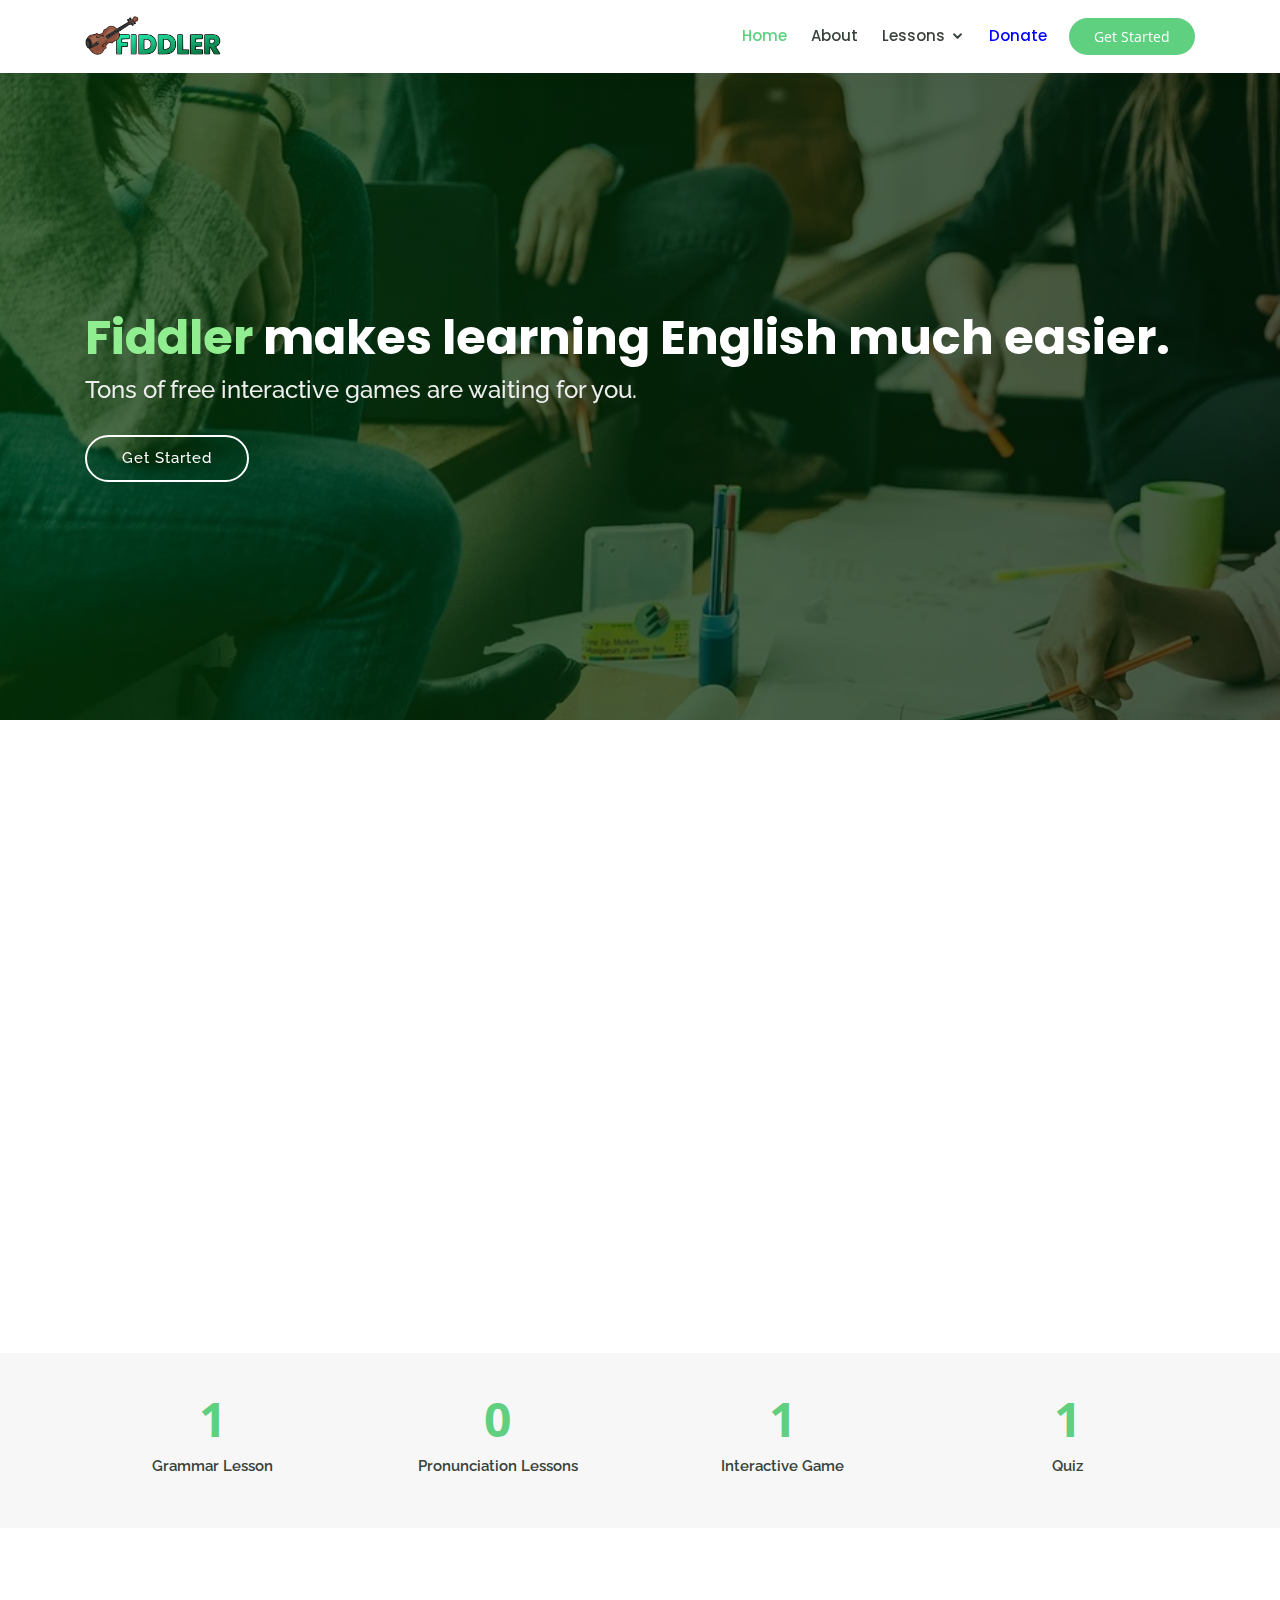
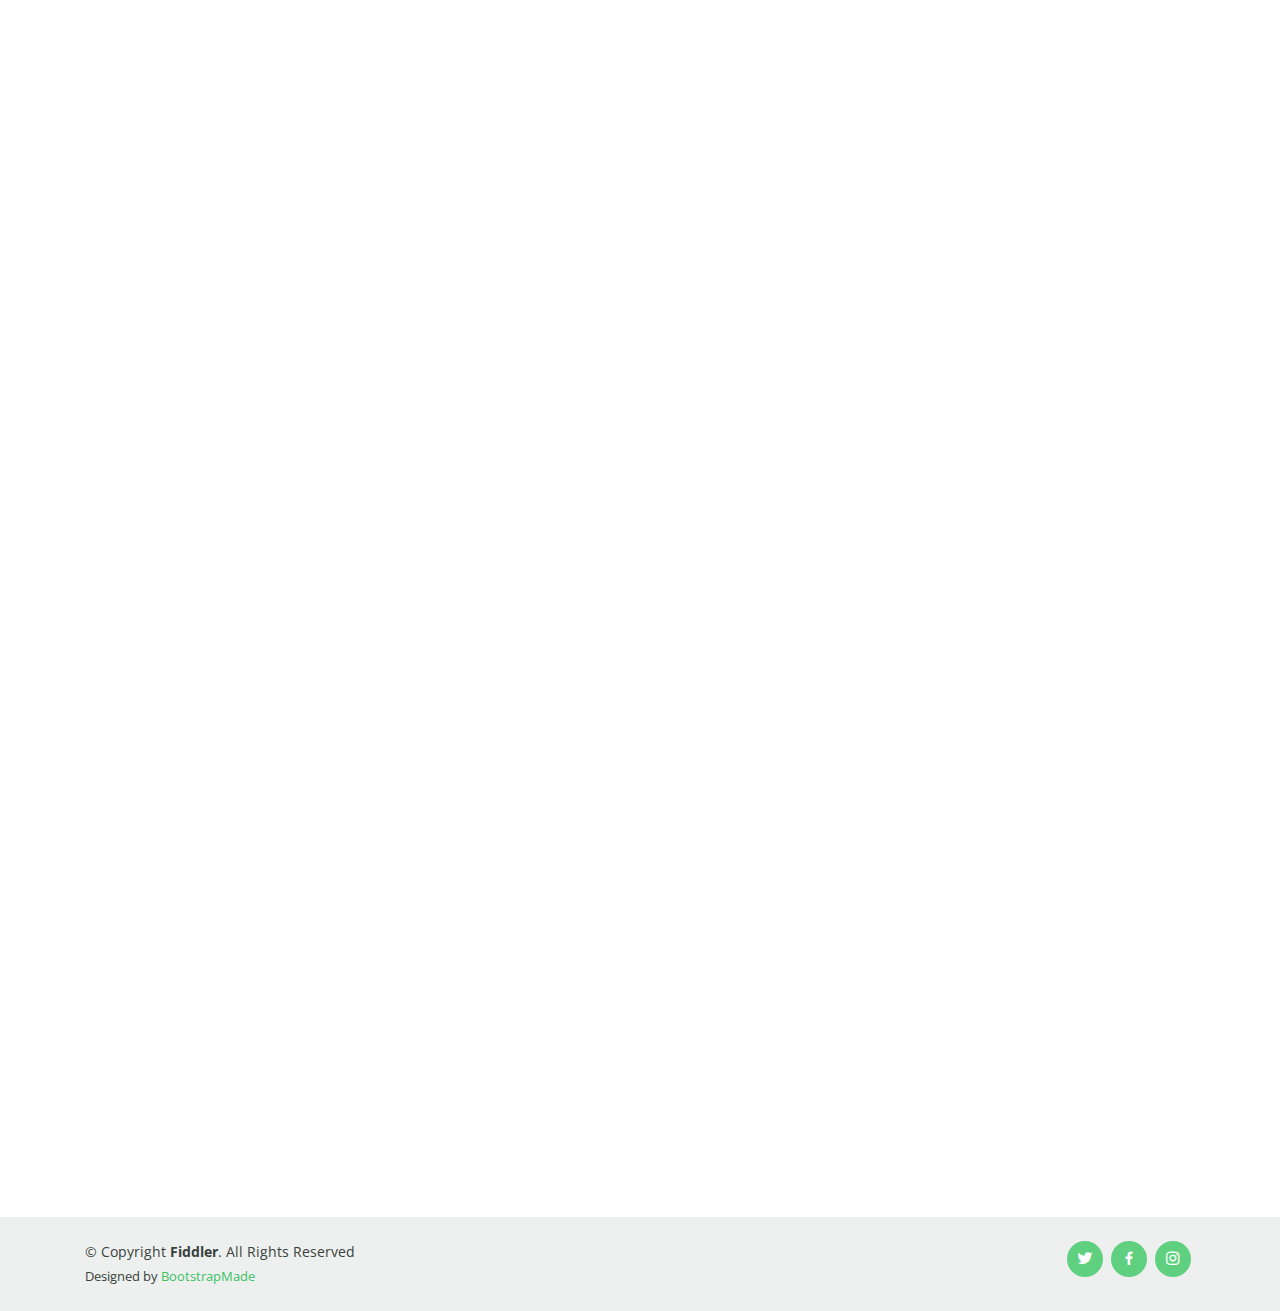
<file: index.html>
<!DOCTYPE html>
<html lang="en">

<head>
  <meta charset="utf-8">
  <meta content="width=device-width, initial-scale=1.0" name="viewport">

  <title>Fiddler</title>
  <meta content="Learning English made Fun!" name="description">
  <meta content="Fiddle, English, Learning, Education" name="keywords">

  <!-- Favicons -->
  <link href="assets/img/icon.png" rel="icon">
  <link href="assets/img/icon.png" rel="apple-touch-icon">

  <!-- Google Fonts -->
  <link href="https://fonts.googleapis.com/css?family=Open+Sans:300,300i,400,400i,600,600i,700,700i|Raleway:300,300i,400,400i,500,500i,600,600i,700,700i|Poppins:300,300i,400,400i,500,500i,600,600i,700,700i" rel="stylesheet">

  <!-- Vendor CSS Files -->
  <link href="assets/vendor/bootstrap/css/bootstrap.min.css" rel="stylesheet">
  <link href="assets/vendor/icofont/icofont.min.css" rel="stylesheet">
  <link href="assets/vendor/boxicons/css/boxicons.min.css" rel="stylesheet">
  <link href="assets/vendor/remixicon/remixicon.css" rel="stylesheet">
  <link href="assets/vendor/owl.carousel/assets/owl.carousel.min.css" rel="stylesheet">
  <link href="assets/vendor/animate.css/animate.min.css" rel="stylesheet">
  <link href="assets/vendor/aos/aos.css" rel="stylesheet">

  <!-- Template Main CSS File -->
  <link href="assets/css/style.css" rel="stylesheet">

  <!-- =======================================================
  * Template Name: Mentor - v2.0.0
  * Template URL: https://bootstrapmade.com/mentor-free-education-bootstrap-theme/
  * Author: BootstrapMade.com
  * License: https://bootstrapmade.com/license/
  ======================================================== -->
</head>

<body>

  <!-- ======= Header ======= -->
  <header id="header" class="fixed-top">
    <div class="container d-flex align-items-center">

      <a href="index.html" class="logo mr-auto"><img src="assets/img/fiddlerlogo.png" alt="" class="img-fluid"></a>

      <nav class="nav-menu d-none d-lg-block">
        <ul>
          <li class="active"><a href="index.html">Home</a></li>
          <li><a href="about.html">About</a></li>
          <li class="drop-down"><a href="lessons.html">Lessons</a>
            <ul>
              <li><a href="lessons/show-all.html"><font color="black"><b>Show All</b></font></a></li>
              <li><a href="lessons/beginner.html"><font color="green"><b>Beginner</b></font></a></li>
              <li><a href="lessons/intermediate.html"><font color="olive"><b>Intermediate</b></font></a></li>
              <li><a href="lessons/advanced.html"><font color="red"><b>Advanced</b></font></a></li>
            </ul>
	  </li>
          <li><a href="donate.html"><font color="blue">Donate</font></a></li>

        </ul>
      </nav><!-- .nav-menu -->

      <a href="lessons.html" class="get-started-btn">Get Started</a>

    </div>
  </header><!-- End Header -->

  <!-- ======= Hero Section ======= -->
  <section id="hero" class="d-flex justify-content-center align-items-center">
    <div class="container position-relative" data-aos="zoom-in" data-aos-delay="100">

      <h1><font color="lightgreen">Fiddler</font> makes learning English much easier.</h1>
      <h2>Tons of free interactive games are waiting for you.</h2>

      <a href="lessons.html" class="btn-get-started">Get Started</a>
    </div>
  </section><!-- End Hero -->

  <main id="main">

    <!-- ======= About Section ======= -->
    <section id="about" class="about">
      <div class="container" data-aos="fade-up">

        <div class="section-title">
          <h2>About</h2>
          <p>What's Fiddler?</p>
        </div>

        <div class="row">
          <div class="col-lg-6 order-1 order-lg-2" data-aos="fade-left" data-aos-delay="100">
            <img src="assets/img/about.jpg" class="img-fluid" alt="">
          </div>
          <div class="col-lg-6 pt-4 pt-lg-0 order-2 order-lg-1 content">
            <h3>We provide you a friendly, fun alternative to learn English.</h3>
            <p>
              Don't worry anymore about those confusing English classes, we try our best to make our lessons understandable for everyone.<br>
	      With <b>Fiddler</b>, you'll have access to:
            </p>
            <ul>
              <li><i class="icofont-check-circled"></i> Completely free English grammar explanations for different levels.</li>
              <li><i class="icofont-check-circled"></i> Pronunciation videotutorials for complex words.</li>
              <li><i class="icofont-check-circled"></i> Fun interactive games to test what you've learned through lessons.</li>
            </ul>
            <p>
              Whether if you want to reinforce your knowledge, or learn something from scratch, we are here to help you.
            </p>
            <a href="about.html" class="learn-more-btn">Learn More</a>
          </div>
        </div>

      </div>
    </section><!-- End About Section -->

    <!-- ======= Counts Section ======= -->
    <section id="counts" class="counts section-bg">
      <div class="container">

        <div class="row counters">

          <div class="col-lg-3 col-6 text-center">
            <span data-toggle="counter-up">1</span>
            <p>Grammar Lesson</p>
          </div>

          <div class="col-lg-3 col-6 text-center">
            <span data-toggle="counter-up">0</span>
            <p>Pronunciation Lessons</p>
          </div>

          <div class="col-lg-3 col-6 text-center">
            <span data-toggle="counter-up">1</span>
            <p>Interactive Game</p>
          </div>

          <div class="col-lg-3 col-6 text-center">
            <span data-toggle="counter-up">1</span>
            <p>Quiz</p>
          </div>

        </div>

      </div>
    </section><!-- End Counts Section -->

    <!-- ======= Why Us Section ======= -->
    <section id="why-us" class="why-us">
      <div class="container" data-aos="fade-up">

        <div class="row">
          <div class="col-lg-4 d-flex align-items-stretch">
            <div class="content">
              <h3>Why Choose Fiddler?</h3>
              <p>
                We offer a fun way of practicing your English as well as learning new gramatical rules from scratch.<br><br>
		It doesn't matter if you're on <b>A1</b> or <b>C2</b> level, we give you the right tools to become a fluent English speaker, capable of understanding most elements in a conversation.
              </p>
              <div class="text-center">
                <a href="about.html" class="more-btn">Learn More <i class="bx bx-chevron-right"></i></a>
              </div>
            </div>
          </div>
          <div class="col-lg-8 d-flex align-items-stretch" data-aos="zoom-in" data-aos-delay="100">
            <div class="icon-boxes d-flex flex-column justify-content-center">
              <div class="row">
                <div class="col-xl-4 d-flex align-items-stretch">
                  <div class="icon-box mt-4 mt-xl-0">
                    <i class="bx bx-receipt"></i>
                    <h4>Easily understandable lessons.</h4>
                    <p>We know learning new things may be hard sometimes, and that's why we focus on explaining our lessons the best possible.</p>
                  </div>
                </div>
                <div class="col-xl-4 d-flex align-items-stretch">
                  <div class="icon-box mt-4 mt-xl-0">
                    <i class="bx bx-cube-alt"></i>
                    <h4>You decide where to start.</h4>
                    <p>All of our lessons are free to take at any moment, and you won't need to follow any specific order or make an account.</p>
                  </div>
                </div>
                <div class="col-xl-4 d-flex align-items-stretch">
                  <div class="icon-box mt-4 mt-xl-0">
                    <i class="bx bx-images"></i>
                    <h4>Fluency-oriented exercises and lessons.</h4>
                    <p>One of our main goals is to improve your fluency and your way of processing thoughts in English.</p>
                  </div>
                </div>
              </div>
            </div><!-- End .content-->
          </div>
        </div>

      </div>
    </section><!-- End Why Us Section -->


    <!-- ======= Popular Courses Section ======= -->
    <section id="popular-courses" class="courses">
      <div class="container" data-aos="fade-up">

        <div class="section-title">
          <h2>Lessons</h2>
          <p>Choose your level</p>
        </div>

        <div class="row" data-aos="zoom-in" data-aos-delay="100">

          <div class="col-lg-4 col-md-6 d-flex align-items-stretch">
            <div class="course-item">
              <img src="assets/img/A1.jpg" class="img-fluid" alt="...">
              <div class="course-content">
                <div class="d-flex justify-content-between align-items-center mb-3">
                  <h4>A1 - A2</h4>
                  <p class="price">Beginner</p>
                </div>

                <h3><a href="lessons/beginner.html">Basic Communication</a></h3>
                <p>The lessons found here are meant for people that have a low English level, and need to learn basic communication techniques to become independent.</p>
                <div class="trainer d-flex justify-content-between align-items-center">
                  <div class="trainer-rank d-flex align-items-center">
                    <i class="bx bx-book"></i>&nbsp;0
                    &nbsp;&nbsp;
                    <i class="bx bx-video"></i>&nbsp;0
                  </div>
                </div>
              </div>
            </div>
          </div> <!-- End Course Item-->

          <div class="col-lg-4 col-md-6 d-flex align-items-stretch">
            <div class="course-item">
              <img src="assets/img/B1.jpg" class="img-fluid" alt="...">
              <div class="course-content">
                <div class="d-flex justify-content-between align-items-center mb-3">
                  <h4>B1 - B2</h4>
                  <p class="price">Intermediate</p>
                </div>

                <h3><a href="lessons/intermediate.html">Independent Speaker</a></h3>
                <p>You already know how to communicate, but want to go even further? We'll help you become proficient by showing you ways to express yourself more naturally.</p>
                <div class="trainer d-flex justify-content-between align-items-center">
                  <div class="trainer-rank d-flex align-items-center">
                    <i class="bx bx-book"></i>&nbsp;1
                    &nbsp;&nbsp;
                    <i class="bx bx-video"></i>&nbsp;0
                  </div>
                </div>
              </div>
            </div>
          </div> <!-- End Course Item-->


          <div class="col-lg-4 col-md-6 d-flex align-items-stretch">
            <div class="course-item">
              <img src="assets/img/C1.png" class="img-fluid" alt="...">
              <div class="course-content">
                <div class="d-flex justify-content-between align-items-center mb-3">
                  <h4>C1 - C2</h4>
                  <p class="price">Advanced</p>
                </div>

                <h3><a href="lessons/advanced.html">Proficient Speaker</a></h3>
                <p>You already master English but you want to round those sharp edges? We can help you with complex grammar lessons and pronunciation for difficult words.</p>
                <div class="trainer d-flex justify-content-between align-items-center">
                  <div class="trainer-rank d-flex align-items-center">
                    <i class="bx bx-book"></i>&nbsp;0
                    &nbsp;&nbsp;
                    <i class="bx bx-video"></i>&nbsp;0
                  </div>
                </div>
              </div>
            </div>
          </div> <!-- End Course Item-->


        </div>

      </div>
    </section><!-- End Popular Courses Section -->


  <!-- ======= Footer ======= -->
  <footer id="footer">

    <div class="container d-md-flex py-4">

      <div class="mr-md-auto text-center text-md-left">
        <div class="copyright">
          &copy; Copyright <strong><span>Fiddler</span></strong>. All Rights Reserved
        </div>
        <div class="credits">
          <!-- All the links in the footer should remain intact. -->
          <!-- You can delete the links only if you purchased the pro version. -->
          <!-- Licensing information: https://bootstrapmade.com/license/ -->
          <!-- Purchase the pro version with working PHP/AJAX contact form: https://bootstrapmade.com/mentor-free-education-bootstrap-theme/ -->
          Designed by <a href="https://bootstrapmade.com/">BootstrapMade</a>
        </div>
      </div>
      <div class="social-links text-center text-md-right pt-3 pt-md-0">
        <a href="#" class="twitter"><i class="bx bxl-twitter"></i></a>
        <a href="#" class="facebook"><i class="bx bxl-facebook"></i></a>
        <a href="#" class="instagram"><i class="bx bxl-instagram"></i></a>
      </div>
    </div>
  </footer><!-- End Footer -->

  <a href="#" class="back-to-top"><i class="bx bx-up-arrow-alt"></i></a>
  <div id="preloader"></div>

  <!-- Vendor JS Files -->
  <script src="assets/vendor/jquery/jquery.min.js"></script>
  <script src="assets/vendor/bootstrap/js/bootstrap.bundle.min.js"></script>
  <script src="assets/vendor/jquery.easing/jquery.easing.min.js"></script>
  <script src="assets/vendor/php-email-form/validate.js"></script>
  <script src="assets/vendor/waypoints/jquery.waypoints.min.js"></script>
  <script src="assets/vendor/counterup/counterup.min.js"></script>
  <script src="assets/vendor/owl.carousel/owl.carousel.min.js"></script>
  <script src="assets/vendor/aos/aos.js"></script>

  <!-- Template Main JS File -->
  <script src="assets/js/main.js"></script>

</body>

</html>
</file>
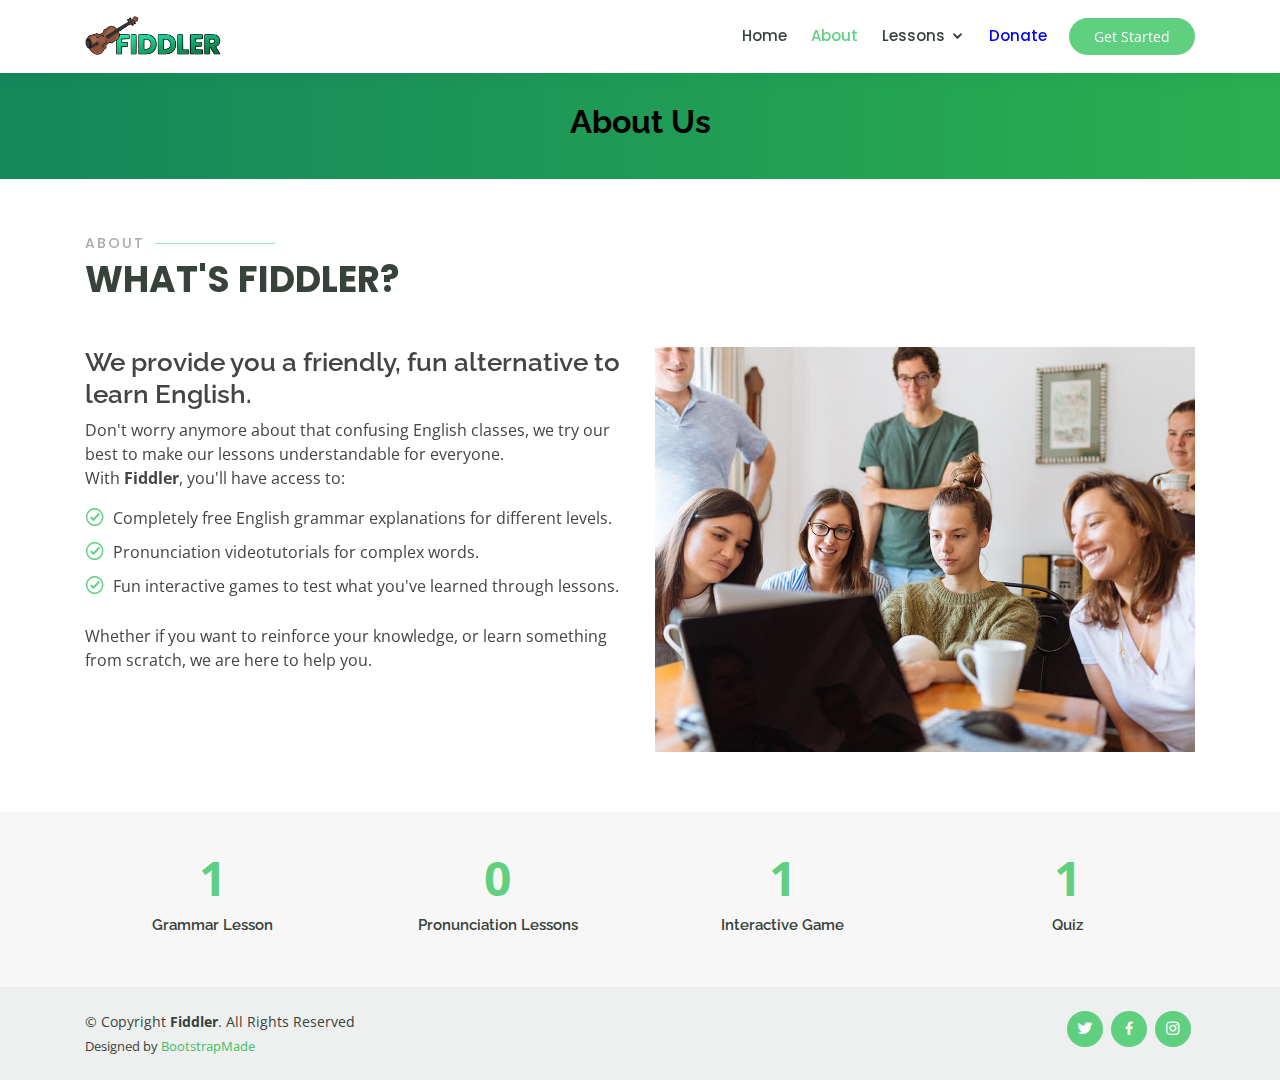
<file: about.html>
<!DOCTYPE html>
<html lang="en">

<head>
  <meta charset="utf-8">
  <meta content="width=device-width, initial-scale=1.0" name="viewport">

  <title>About - Fiddler</title>
  <meta content="Learning English made Fun!" name="description">
  <meta content="" name="keywords">

  <!-- Favicons -->
  <link href="assets/img/icon.png" rel="icon">
  <link href="assets/img/icon.png" rel="apple-touch-icon">

  <!-- Google Fonts -->
  <link href="https://fonts.googleapis.com/css?family=Open+Sans:300,300i,400,400i,600,600i,700,700i|Raleway:300,300i,400,400i,500,500i,600,600i,700,700i|Poppins:300,300i,400,400i,500,500i,600,600i,700,700i" rel="stylesheet">

  <!-- Vendor CSS Files -->
  <link href="assets/vendor/bootstrap/css/bootstrap.min.css" rel="stylesheet">
  <link href="assets/vendor/icofont/icofont.min.css" rel="stylesheet">
  <link href="assets/vendor/boxicons/css/boxicons.min.css" rel="stylesheet">
  <link href="assets/vendor/remixicon/remixicon.css" rel="stylesheet">
  <link href="assets/vendor/owl.carousel/assets/owl.carousel.min.css" rel="stylesheet">
  <link href="assets/vendor/animate.css/animate.min.css" rel="stylesheet">
  <link href="assets/vendor/aos/aos.css" rel="stylesheet">

  <!-- Template Main CSS File -->
  <link href="assets/css/style.css" rel="stylesheet">

  <!-- =======================================================
  * Template Name: Mentor - v2.0.0
  * Template URL: https://bootstrapmade.com/mentor-free-education-bootstrap-theme/
  * Author: BootstrapMade.com
  * License: https://bootstrapmade.com/license/
  ======================================================== -->
</head>

<body>

  <!-- ======= Header ======= -->
  <header id="header" class="fixed-top">
    <div class="container d-flex align-items-center">

      <a href="index.html" class="logo mr-auto"><img src="assets/img/fiddlerlogo.png" alt="" class="img-fluid"></a>

      <nav class="nav-menu d-none d-lg-block">
        <ul>
          <li class=><a href="index.html">Home</a></li>
          <li class="active"><a href="about.html">About</a></li>
          <li class="drop-down"><a href="lessons.html">Lessons</a>
            <ul>
              <li><a href="lessons/show-all.html"><font color="black"><b>Show All</b></font></a></li>
              <li><a href="lessons/beginner.html"><font color="green"><b>Beginner</b></font></a></li>
              <li><a href="lessons/intermediate.html"><font color="olive"><b>Intermediate</b></font></a></li>
              <li><a href="lessons/advanced.html"><font color="red"><b>Advanced</b></font></a></li>
            </ul>
	  </li>
          <li><a href="donate.html"><font color="blue">Donate</font></a></li>

        </ul>
      </nav><!-- .nav-menu -->

      <a href="lessons.html" class="get-started-btn">Get Started</a>

    </div>
  </header><!-- End Header -->

  <main id="main">
    <!-- ======= Breadcrumbs ======= -->
    <div class="breadcrumbs" data-aos="fade-in">
      <div class="container">
        <h2><font color="black"><b>About Us</b></font></h2>
      </div>
    </div><!-- End Breadcrumbs -->

    <!-- ======= About Section ======= -->
    <section id="about" class="about">
      <div class="container" data-aos="fade-up">

        <div class="section-title">
          <h2>About</h2>
          <p>What's Fiddler?</p>
        </div>

        <div class="row">
          <div class="col-lg-6 order-1 order-lg-2" data-aos="fade-left" data-aos-delay="100">
            <img src="assets/img/about.jpg" class="img-fluid" alt="">
          </div>
          <div class="col-lg-6 pt-4 pt-lg-0 order-2 order-lg-1 content">
            <h3>We provide you a friendly, fun alternative to learn English.</h3>
            <p>
              Don't worry anymore about that confusing English classes, we try our best to make our lessons understandable for everyone.<br>
	      With <b>Fiddler</b>, you'll have access to:
            </p>
            <ul>
              <li><i class="icofont-check-circled"></i> Completely free English grammar explanations for different levels.</li>
              <li><i class="icofont-check-circled"></i> Pronunciation videotutorials for complex words.</li>
              <li><i class="icofont-check-circled"></i> Fun interactive games to test what you've learned through lessons.</li>
            </ul>
            <p>
              Whether if you want to reinforce your knowledge, or learn something from scratch, we are here to help you.
            </p>
          </div>
        </div>

      </div>
    </section><!-- End About Section -->

    <!-- ======= Counts Section ======= -->
    <section id="counts" class="counts section-bg">
      <div class="container">

        <div class="row counters">

          <div class="col-lg-3 col-6 text-center">
            <span data-toggle="counter-up">1</span>
            <p>Grammar Lesson</p>
          </div>

          <div class="col-lg-3 col-6 text-center">
            <span data-toggle="counter-up">0</span>
            <p>Pronunciation Lessons</p>
          </div>

          <div class="col-lg-3 col-6 text-center">
            <span data-toggle="counter-up">1</span>
            <p>Interactive Game</p>
          </div>

          <div class="col-lg-3 col-6 text-center">
            <span data-toggle="counter-up">1</span>
            <p>Quiz</p>
          </div>

        </div>

      </div>
    </section><!-- End Counts Section -->

  </main><!-- End #main -->

  <!-- ======= Footer ======= -->
  <footer id="footer">

    <div class="container d-md-flex py-4">

      <div class="mr-md-auto text-center text-md-left">
        <div class="copyright">
          &copy; Copyright <strong><span>Fiddler</span></strong>. All Rights Reserved
        </div>
        <div class="credits">
          <!-- All the links in the footer should remain intact. -->
          <!-- You can delete the links only if you purchased the pro version. -->
          <!-- Licensing information: https://bootstrapmade.com/license/ -->
          <!-- Purchase the pro version with working PHP/AJAX contact form: https://bootstrapmade.com/mentor-free-education-bootstrap-theme/ -->
          Designed by <a href="https://bootstrapmade.com/">BootstrapMade</a>
        </div>
      </div>
      <div class="social-links text-center text-md-right pt-3 pt-md-0">
        <a href="#" class="twitter"><i class="bx bxl-twitter"></i></a>
        <a href="#" class="facebook"><i class="bx bxl-facebook"></i></a>
        <a href="#" class="instagram"><i class="bx bxl-instagram"></i></a>
      </div>
    </div>
  </footer><!-- End Footer -->

  <a href="#" class="back-to-top"><i class="bx bx-up-arrow-alt"></i></a>
  <div id="preloader"></div>

  <!-- Vendor JS Files -->
  <script src="assets/vendor/jquery/jquery.min.js"></script>
  <script src="assets/vendor/bootstrap/js/bootstrap.bundle.min.js"></script>
  <script src="assets/vendor/jquery.easing/jquery.easing.min.js"></script>
  <script src="assets/vendor/php-email-form/validate.js"></script>
  <script src="assets/vendor/waypoints/jquery.waypoints.min.js"></script>
  <script src="assets/vendor/counterup/counterup.min.js"></script>
  <script src="assets/vendor/owl.carousel/owl.carousel.min.js"></script>
  <script src="assets/vendor/aos/aos.js"></script>

  <!-- Template Main JS File -->
  <script src="assets/js/main.js"></script>

</body>

</html>
</file>
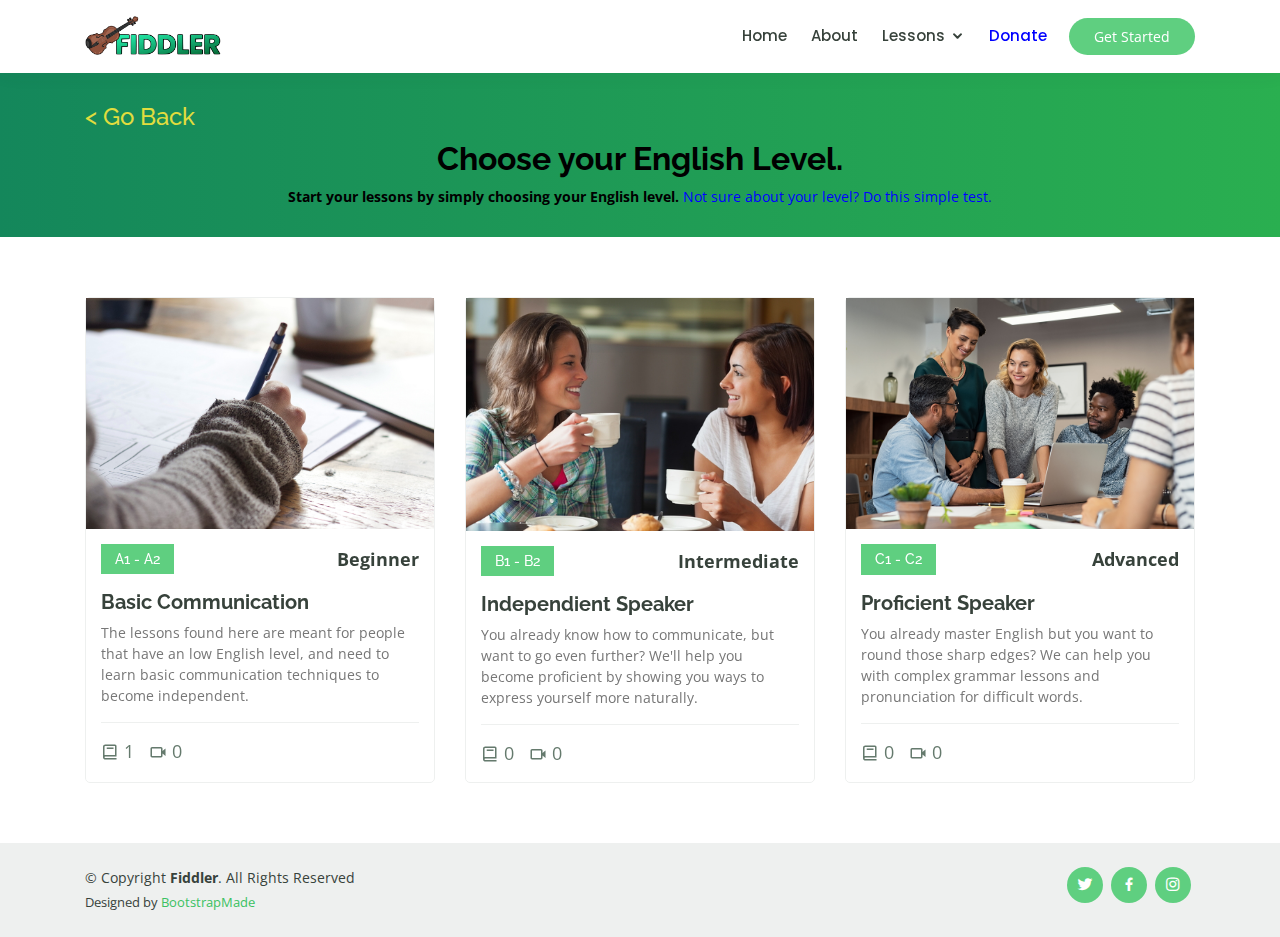
<file: lessons.html>
<!DOCTYPE html>
<html lang="en">

<head>
  <meta charset="utf-8">
  <meta content="width=device-width, initial-scale=1.0" name="viewport">

  <title>Lessons - Fiddler</title>
  <meta content="Learning English made Fun!" name="description">
  <meta content="" name="keywords">

  <!-- Favicons -->
  <link href="assets/img/icon.png" rel="icon">
  <link href="assets/img/icon.png" rel="apple-touch-icon">

  <!-- Google Fonts -->
  <link href="https://fonts.googleapis.com/css?family=Open+Sans:300,300i,400,400i,600,600i,700,700i|Raleway:300,300i,400,400i,500,500i,600,600i,700,700i|Poppins:300,300i,400,400i,500,500i,600,600i,700,700i" rel="stylesheet">

  <!-- Vendor CSS Files -->
  <link href="assets/vendor/bootstrap/css/bootstrap.min.css" rel="stylesheet">
  <link href="assets/vendor/icofont/icofont.min.css" rel="stylesheet">
  <link href="assets/vendor/boxicons/css/boxicons.min.css" rel="stylesheet">
  <link href="assets/vendor/remixicon/remixicon.css" rel="stylesheet">
  <link href="assets/vendor/owl.carousel/assets/owl.carousel.min.css" rel="stylesheet">
  <link href="assets/vendor/animate.css/animate.min.css" rel="stylesheet">
  <link href="assets/vendor/aos/aos.css" rel="stylesheet">

  <!-- Template Main CSS File -->
  <link href="assets/css/style.css" rel="stylesheet">

  <!-- =======================================================
  * Template Name: Mentor - v2.0.0
  * Template URL: https://bootstrapmade.com/mentor-free-education-bootstrap-theme/
  * Author: BootstrapMade.com
  * License: https://bootstrapmade.com/license/
  ======================================================== -->
</head>

<body>

  <!-- ======= Header ======= -->
  <header id="header" class="fixed-top">
    <div class="container d-flex align-items-center">

      <a href="index.html" class="logo mr-auto"><img src="assets/img/fiddlerlogo.png" alt="" class="img-fluid"></a>

      <nav class="nav-menu d-none d-lg-block">
        <ul>
          <li><a href="index.html">Home</a></li>
          <li><a href="about.html">About</a></li>
          <li class="drop-down"><a href="lessons.html">Lessons</a>
            <ul>
              <li><a href="lessons/show-all.html"><font color="black"><b>Show All</b></font></a></li>
              <li><a href="lessons/beginner.html"><font color="green"><b>Beginner</b></font></a></li>
              <li><a href="lessons/intermediate.html"><font color="olive"><b>Intermediate</b></font></a></li>
              <li><a href="lessons/advanced.html"><font color="red"><b>Advanced</b></font></a></li>
            </ul>
	  </li>
          <li><a href="donate.html"><font color="blue">Donate</font></a></li>

        </ul>
      </nav><!-- .nav-menu -->

      <a href="lessons.html" class="get-started-btn">Get Started</a>

    </div>
  </header><!-- End Header -->

  <main id="main" data-aos="fade-in">

    <!-- ======= Breadcrumbs ======= -->
    <div class="breadcrumbs">
      <div class="container">
                <h4 style="text-align:left;"><a href="../lessons.html" style="color: #E1DD3E">< Go Back</a></h4>
        <h2><b><font color="black">Choose your English Level.</font></b></h2>
        <p><b><font color="black">Start your lessons by simply choosing your English level.</font></b> <a href="https://www.cambridgeenglish.org/test-your-english/general-english/" style="color: blue" target="_blank">Not sure about your level? Do this simple test.</a></p>
      </div>
    </div><!-- End Breadcrumbs -->

    <!-- ======= Courses Section ======= -->
    <section id="courses" class="courses">
      <div class="container" data-aos="fade-up">

        <div class="row" data-aos="zoom-in" data-aos-delay="100">

          <div class="col-lg-4 col-md-6 d-flex align-items-stretch">
            <div class="course-item">
              <img src="assets/img/A1.jpg" class="img-fluid" alt="...">
              <div class="course-content">
                <div class="d-flex justify-content-between align-items-center mb-3">
                  <h4>A1 - A2</h4>
                  <p class="price">Beginner</p>
                </div>

                <h3><a href="course-details.html">Basic Communication</a></h3>
                <p>The lessons found here are meant for people that have an low English level, and need to learn basic communication techniques to become independent.</p>
                <div class="trainer d-flex justify-content-between align-items-center">
                  <div class="trainer-rank d-flex align-items-center">
                    <i class="bx bx-book"></i>&nbsp;1
                    &nbsp;&nbsp;
                    <i class="bx bx-video"></i>&nbsp;0
                  </div>
                </div>
              </div>
            </div>
          </div> <!-- End Course Item-->

          <div class="col-lg-4 col-md-6 d-flex align-items-stretch">
            <div class="course-item">
              <img src="assets/img/B1.jpg" class="img-fluid" alt="...">
              <div class="course-content">
                <div class="d-flex justify-content-between align-items-center mb-3">
                  <h4>B1 - B2</h4>
                  <p class="price">Intermediate</p>
                </div>

                <h3><a href="lessons/intermediate.html">Independient Speaker</a></h3>
                <p>You already know how to communicate, but want to go even further? We'll help you become proficient by showing you ways to express yourself more naturally.</p>
                <div class="trainer d-flex justify-content-between align-items-center">
                  <div class="trainer-rank d-flex align-items-center">
                    <i class="bx bx-book"></i>&nbsp;0
                    &nbsp;&nbsp;
                    <i class="bx bx-video"></i>&nbsp;0
                  </div>
                </div>
              </div>
            </div>
          </div> <!-- End Course Item-->


          <div class="col-lg-4 col-md-6 d-flex align-items-stretch">
            <div class="course-item">
              <img src="assets/img/C1.png" class="img-fluid" alt="...">
              <div class="course-content">
                <div class="d-flex justify-content-between align-items-center mb-3">
                  <h4>C1 - C2</h4>
                  <p class="price">Advanced</p>
                </div>

                <h3><a href="course-details.html">Proficient Speaker</a></h3>
                <p>You already master English but you want to round those sharp edges? We can help you with complex grammar lessons and pronunciation for difficult words.</p>
                <div class="trainer d-flex justify-content-between align-items-center">
                  <div class="trainer-rank d-flex align-items-center">
                    <i class="bx bx-book"></i>&nbsp;0
                    &nbsp;&nbsp;
                    <i class="bx bx-video"></i>&nbsp;0
                  </div>
                </div>
              </div>
            </div>
          </div> <!-- End Course Item-->

        </div>

      </div>
    </section><!-- End Courses Section -->

  </main><!-- End #main -->

  <!-- ======= Footer ======= -->
  <footer id="footer">

    <div class="container d-md-flex py-4">

      <div class="mr-md-auto text-center text-md-left">
        <div class="copyright">
          &copy; Copyright <strong><span>Fiddler</span></strong>. All Rights Reserved
        </div>
        <div class="credits">
          <!-- All the links in the footer should remain intact. -->
          <!-- You can delete the links only if you purchased the pro version. -->
          <!-- Licensing information: https://bootstrapmade.com/license/ -->
          <!-- Purchase the pro version with working PHP/AJAX contact form: https://bootstrapmade.com/mentor-free-education-bootstrap-theme/ -->
          Designed by <a href="https://bootstrapmade.com/">BootstrapMade</a>
        </div>
      </div>
      <div class="social-links text-center text-md-right pt-3 pt-md-0">
        <a href="#" class="twitter"><i class="bx bxl-twitter"></i></a>
        <a href="#" class="facebook"><i class="bx bxl-facebook"></i></a>
        <a href="#" class="instagram"><i class="bx bxl-instagram"></i></a>
      </div>
    </div>
  </footer><!-- End Footer -->

  <a href="#" class="back-to-top"><i class="bx bx-up-arrow-alt"></i></a>
  <div id="preloader"></div>

  <!-- Vendor JS Files -->
  <script src="assets/vendor/jquery/jquery.min.js"></script>
  <script src="assets/vendor/bootstrap/js/bootstrap.bundle.min.js"></script>
  <script src="assets/vendor/jquery.easing/jquery.easing.min.js"></script>
  <script src="assets/vendor/php-email-form/validate.js"></script>
  <script src="assets/vendor/waypoints/jquery.waypoints.min.js"></script>
  <script src="assets/vendor/counterup/counterup.min.js"></script>
  <script src="assets/vendor/owl.carousel/owl.carousel.min.js"></script>
  <script src="assets/vendor/aos/aos.js"></script>

  <!-- Template Main JS File -->
  <script src="assets/js/main.js"></script>

</body>

</html>
</file>
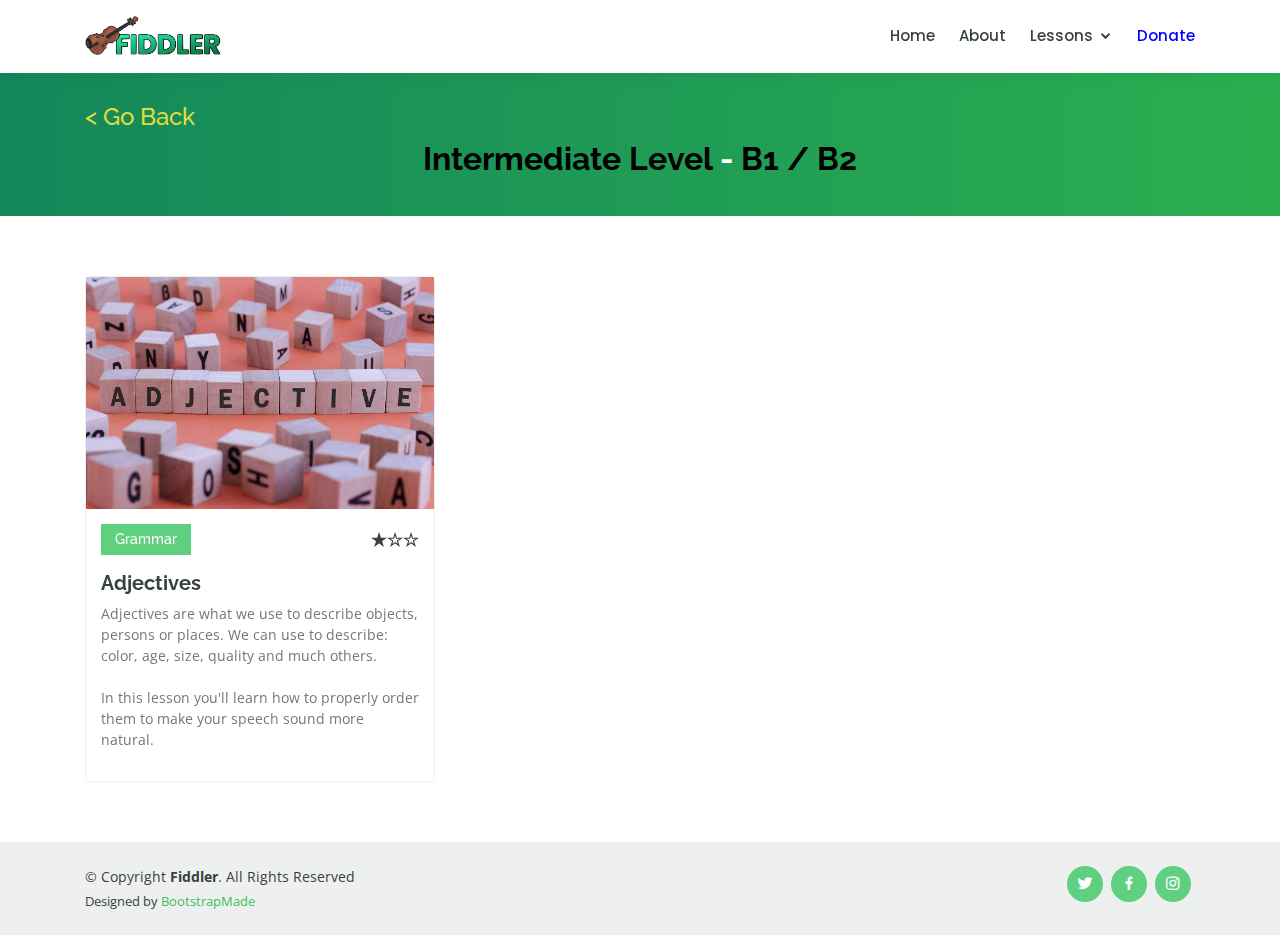
<file: lessons/intermediate.html>
<!DOCTYPE html>
<html lang="en">

<head>
  <meta charset="utf-8">
  <meta content="width=device-width, initial-scale=1.0" name="viewport">

  <title>Intermediate - Fiddler</title>
  <meta content="Learning English made Fun!" name="description">
  <meta content="" name="keywords">

  <!-- Favicons -->
  <link href="../assets/img/icon.png" rel="icon">
  <link href="../assets/img/icon.png" rel="apple-touch-icon">

  <!-- Google Fonts -->
  <link href="https://fonts.googleapis.com/css?family=Open+Sans:300,300i,400,400i,600,600i,700,700i|Raleway:300,300i,400,400i,500,500i,600,600i,700,700i|Poppins:300,300i,400,400i,500,500i,600,600i,700,700i" rel="stylesheet">

  <!-- Vendor CSS Files -->
  <link href="../assets/vendor/bootstrap/css/bootstrap.min.css" rel="stylesheet">
  <link href="../assets/vendor/icofont/icofont.min.css" rel="stylesheet">
  <link href="../assets/vendor/boxicons/css/boxicons.min.css" rel="stylesheet">
  <link href="../assets/vendor/remixicon/remixicon.css" rel="stylesheet">
  <link href="../assets/vendor/owl.carousel/assets/owl.carousel.min.css" rel="stylesheet">
  <link href="../assets/vendor/animate.css/animate.min.css" rel="stylesheet">
  <link href="../assets/vendor/aos/aos.css" rel="stylesheet">

  <!-- Template Main CSS File -->
  <link href="../assets/css/style.css" rel="stylesheet">

  <!-- =======================================================
  * Template Name: Mentor - v2.0.0
  * Template URL: https://bootstrapmade.com/mentor-free-education-bootstrap-theme/
  * Author: BootstrapMade.com
  * License: https://bootstrapmade.com/license/
  ======================================================== -->
</head>

<body>

  <!-- ======= Header ======= -->
  <header id="header" class="fixed-top">
    <div class="container d-flex align-items-center">

      <a href="../index.html" class="logo mr-auto"><img src="../assets/img/fiddlerlogo.png" alt="" class="img-fluid"></a>

      <nav class="nav-menu d-none d-lg-block">
        <ul>
          <li><a href="../index.html">Home</a></li>
          <li><a href="../about.html">About</a></li>
          <li class="drop-down"><a href="../lessons.html">Lessons</a>
            <ul>
              <li><a href="show-all.html"><font color="black"><b>Show All</b></font></a></li>
              <li><a href="beginner.html"><font color="green"><b>Beginner</b></font></a></li>
              <li><a href="intermediate.html"><font color="olive"><b>Intermediate</b></font></a></li>
              <li><a href="advanced.html"><font color="red"><b>Advanced</b></font></a></li>
            </ul>
	  </li>
          <li><a href="../donate.html"><font color="blue">Donate</font></a></li>

        </ul>
      </nav><!-- .nav-menu -->

    </div>
  </header><!-- End Header -->

  <main id="main" data-aos="fade-in">

    <!-- ======= Breadcrumbs ======= -->
    <div class="breadcrumbs">
      <div class="container">
        <h4 style="text-align:left;"><a href="../lessons.html" style="color: #E1DD3E">< Go Back</a></h4>
        <h2><b><font color="black">Intermediate Level</font> - <font color="black">B1 / B2</b></font></h2>
      </div>
    </div><!-- End Breadcrumbs -->

    <!-- ======= Courses Section ======= -->
    <section id="courses" class="courses">
      <div class="container" data-aos="fade-up">

        <div class="row" data-aos="zoom-in" data-aos-delay="100">

          <div class="col-lg-4 col-md-6 d-flex align-items-stretch">
            <div class="course-item">
              <img src="../assets/img/B1-1.jpg" class="img-fluid" alt="...">
              <div class="course-content">
                <div class="d-flex justify-content-between align-items-center mb-3">
                  <h4>Grammar</h4>
                  <p class="price">★☆☆</p>
                </div>

                <h3><a href="intermediate/adjectives.html">Adjectives</a></h3>
                <p>Adjectives are what we use to describe objects, persons or places. We can use to describe: color, age, size, quality and much others.<br><br>
                   In this lesson you'll learn how to properly order them to make your speech sound more natural.</p>
              </div>
            </div>
          </div> <!-- End Course Item-->

        </div>

      </div>
    </section><!-- End Courses Section -->

  </main><!-- End #main -->

  <!-- ======= Footer ======= -->
  <footer id="footer">

    <div class="container d-md-flex py-4">

      <div class="mr-md-auto text-center text-md-left">
        <div class="copyright">
          &copy; Copyright <strong><span>Fiddler</span></strong>. All Rights Reserved
        </div>
        <div class="credits">
          <!-- All the links in the footer should remain intact. -->
          <!-- You can delete the links only if you purchased the pro version. -->
          <!-- Licensing information: https://bootstrapmade.com/license/ -->
          <!-- Purchase the pro version with working PHP/AJAX contact form: https://bootstrapmade.com/mentor-free-education-bootstrap-theme/ -->
          Designed by <a href="https://bootstrapmade.com/">BootstrapMade</a>
        </div>
      </div>
      <div class="social-links text-center text-md-right pt-3 pt-md-0">
        <a href="#" class="twitter"><i class="bx bxl-twitter"></i></a>
        <a href="#" class="facebook"><i class="bx bxl-facebook"></i></a>
        <a href="#" class="instagram"><i class="bx bxl-instagram"></i></a>
      </div>
    </div>
  </footer><!-- End Footer -->

  <a href="#" class="back-to-top"><i class="bx bx-up-arrow-alt"></i></a>
  <div id="preloader"></div>

  <!-- Vendor JS Files -->
  <script src="../assets/vendor/jquery/jquery.min.js"></script>
  <script src="../assets/vendor/bootstrap/js/bootstrap.bundle.min.js"></script>
  <script src="../assets/vendor/jquery.easing/jquery.easing.min.js"></script>
  <script src="../assets/vendor/php-email-form/validate.js"></script>
  <script src="../assets/vendor/waypoints/jquery.waypoints.min.js"></script>
  <script src="../assets/vendor/counterup/counterup.min.js"></script>
  <script src="../assets/vendor/owl.carousel/owl.carousel.min.js"></script>
  <script src="../assets/vendor/aos/aos.js"></script>

  <!-- Template Main JS File -->
  <script src="../assets/js/main.js"></script>

</body>

</html>
</file>
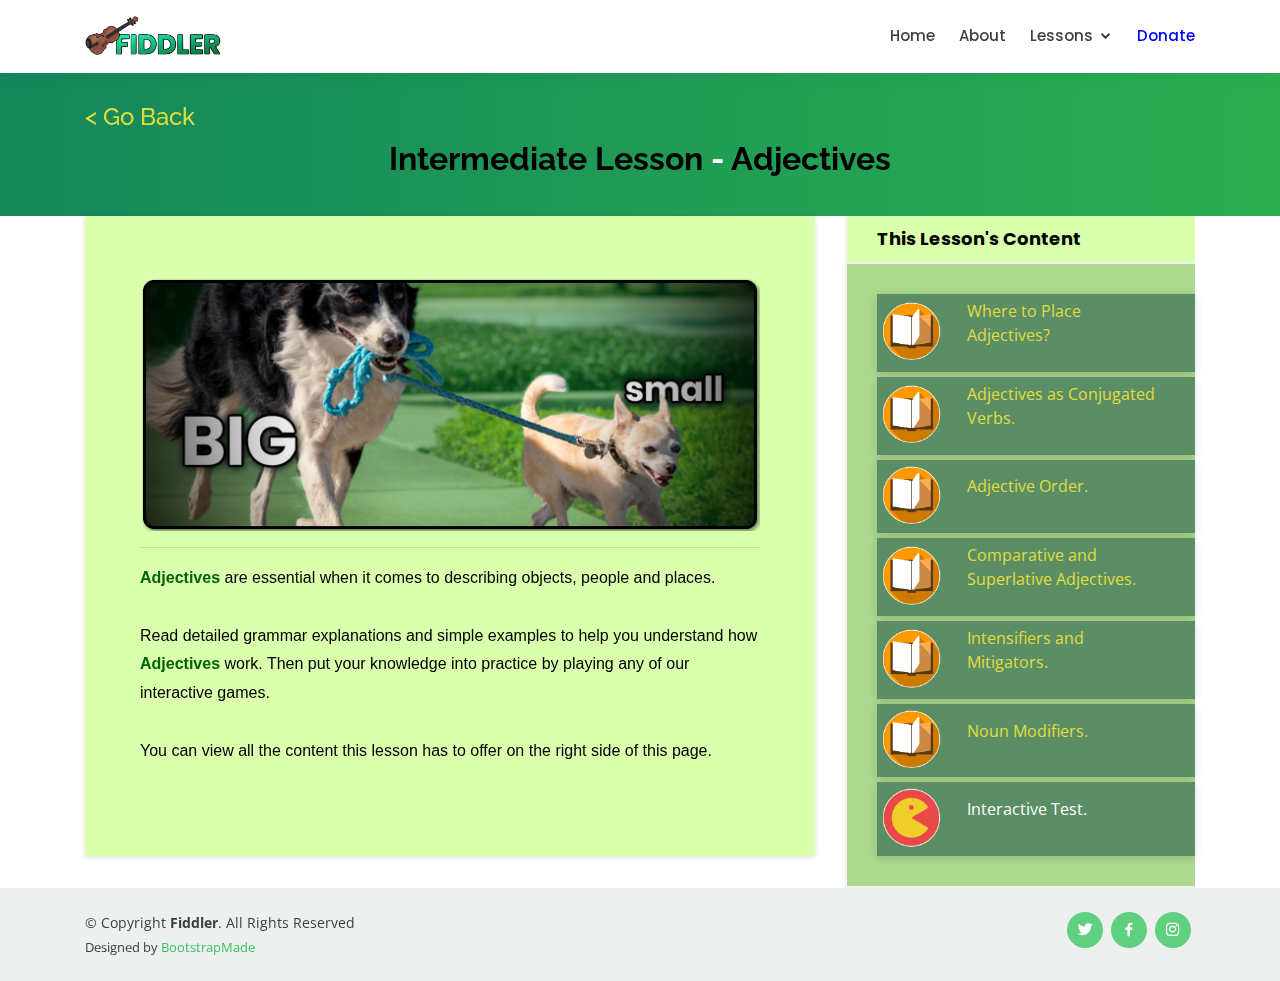
<file: lessons/intermediate/adjectives.html>
<!DOCTYPE html>
<html lang="en">

<head>
  <meta charset="utf-8">
  <meta content="width=device-width, initial-scale=1.0" name="viewport">

  <title>Adjectives - Fiddler</title>
  <meta content="Learning English made Fun!" name="description">
  <meta content="" name="keywords">

  <!-- Favicons -->
  <link href="../../assets/img/icon.png" rel="icon">
  <link href="../../assets/img/icon.png" rel="apple-touch-icon">

  <!-- Google Fonts -->
  <link href="https://fonts.googleapis.com/css?family=Open+Sans:300,300i,400,400i,600,600i,700,700i|Raleway:300,300i,400,400i,500,500i,600,600i,700,700i|Poppins:300,300i,400,400i,500,500i,600,600i,700,700i" rel="stylesheet">

  <!-- Vendor CSS Files -->
  <link href="../../assets/vendor/bootstrap/css/bootstrap.min.css" rel="stylesheet">
  <link href="../../assets/vendor/icofont/icofont.min.css" rel="stylesheet">
  <link href="../../assets/vendor/boxicons/css/boxicons.min.css" rel="stylesheet">
  <link href="../../assets/vendor/remixicon/remixicon.css" rel="stylesheet">
  <link href="../../assets/vendor/owl.carousel/assets/owl.carousel.min.css" rel="stylesheet">
  <link href="../../assets/vendor/animate.css/animate.min.css" rel="stylesheet">
  <link href="../../assets/vendor/aos/aos.css" rel="stylesheet">

  <!-- Template Main CSS File -->
  <link href="../../assets/css/style.css" rel="stylesheet">

  <!-- =======================================================
  * Template Name: Mentor - v2.0.0
  * Template URL: https://bootstrapmade.com/mentor-free-education-bootstrap-theme/
  * Author: BootstrapMade.com
  * License: https://bootstrapmade.com/license/
  ======================================================== -->
</head>

<body>

  <!-- ======= Header ======= -->
  <header id="header" class="fixed-top">
    <div class="container d-flex align-items-center">

      <a href="../../index.html" class="logo mr-auto"><img src="../../assets/img/fiddlerlogo.png" alt="" class="img-fluid"></a>

      <nav class="nav-menu d-none d-lg-block">
        <ul>
          <li><a href="../../index.html">Home</a></li>
          <li><a href="../../about.html">About</a></li>
          <li class="drop-down"><a href="../lessons.html">Lessons</a>
            <ul>
              <li><a href="../show-all.html"><font color="black"><b>Show All</b></font></a></li>
              <li><a href="../beginner.html"><font color="green"><b>Beginner</b></font></a></li>
              <li><a href="../intermediate.html"><font color="olive"><b>Intermediate</b></font></a></li>
              <li><a href="../advanced.html"><font color="red"><b>Advanced</b></font></a></li>
            </ul>
	  </li>
          <li><a href="../../donate.html"><font color="blue">Donate</font></a></li>

        </ul>
      </nav><!-- .nav-menu -->

    </div>
  </header><!-- End Header -->


  <main id="main" data-aos="fade-in">


    <!-- ======= Breadcrumbs ======= -->
    <div class="breadcrumbs">
      <div class="container">
        <h4 style="text-align:left;"><a href="../../lessons/intermediate.html" style="color: #E1DD3E">< Go Back</a></h4>
        <h2><b><font color="black">Intermediate Lesson</font> - <font color="black">Adjectives</b></font></h2>
      </div>
    </div><!-- End Breadcrumbs -->


    <div class="main-content-wrapper section-padding-100">
        <div class="container">
            <div class="row justify-content-center">
                <!-- ============= Post Content Area ============= -->
                <div class="col-12 col-lg-8">
                    <div class="single-blog-content mb-100">
                        <!-- Post Content -->
                        <div class="post-content">
			    <img src="../../assets/img/adjectives.png" alt="Adjectives" width="100%">
			    <hr>
                            <h6><font color="darkgreen"><b>Adjectives</b></font> are essential when it comes to describing objects, people and places.<br><br>
                            Read detailed grammar explanations and simple examples to help you understand how <font color="darkgreen"><b>Adjectives</b></font> work. Then put your knowledge into practice by playing any of our interactive games.<br><br>
                            You can view all the content this lesson has to offer on the right side of this page.</h6>
                        </div>
                    </div>
                </div>

                <!-- ========== Sidebar Area ========== -->
                <div class="col-12 col-md-8 col-lg-4">
                    <div class="post-sidebar-area mb-100">
                        <!-- Widget Area -->
                        <div class="sidebar-widget-area">
                            <h5 class="title">This Lesson's Content</h5>
                            <div class="widget-content">
                                <!-- Single Blog Post -->
                                <div class="single-blog-post post-style-2 d-flex align-items-center widget-post">
                                    <!-- Post Thumbnail -->
                                    <div class="post-thumbnail">
                                        <img src="../../assets/img/lessonicon.png" alt="">
                                    </div>
                                    <!-- Post Content -->
                                    <div class="post-content">
                                        <a href="#" class="headline">
                                            <p><a href="../../lessons/intermediate/where-to-place-adjectives-in-a-sentence.html" style="color: #E1DD3E">Where to Place Adjectives?</a></p>
                                        </a>
                                    </div>
                                </div>
                                <!-- Single Blog Post -->
                                <div class="single-blog-post post-style-2 d-flex align-items-center widget-post">
                                    <!-- Post Thumbnail -->
                                    <div class="post-thumbnail">
                                        <img src="../../assets/img/lessonicon.png" alt="">
                                    </div>
                                    <!-- Post Content -->
                                    <div class="post-content">
                                        <a href="#" class="headline">
                                            <p><a href="../../lessons/intermediate/adjectives-as-conjugated-verbs.html" style="color: #E1DD3E">Adjectives as Conjugated Verbs.</a></p>
                                        </a>
                                    </div>
                                </div>
                                <!-- Single Blog Post -->
                                <div class="single-blog-post post-style-2 d-flex align-items-center widget-post">
                                    <!-- Post Thumbnail -->
                                    <div class="post-thumbnail">
                                        <img src="../../assets/img/lessonicon.png" alt="">
                                    </div>
                                    <!-- Post Content -->
                                    <div class="post-content">
                                        <a href="#" class="headline">
                                            <p><a href="../../lessons/intermediate/adjective-order.html" style="color: #E1DD3E">Adjective Order.</a></p>
                                        </a>
                                    </div>
                                </div>
                                <!-- Single Blog Post -->
                                <div class="single-blog-post post-style-2 d-flex align-items-center widget-post">
                                    <!-- Post Thumbnail -->
                                    <div class="post-thumbnail">
                                        <img src="../../assets/img/lessonicon.png" alt="">
                                    </div>
                                    <!-- Post Content -->
                                    <div class="post-content">
                                        <a href="#" class="headline">
                                            <p><a href="../../lessons/intermediate/comparative-and-superlative-adjectives.html" style="color: #E1DD3E">Comparative and Superlative Adjectives.</a></p>
                                        </a>
                                    </div>
                                </div>
                                <!-- Single Blog Post -->
                                <div class="single-blog-post post-style-2 d-flex align-items-center widget-post">
                                    <!-- Post Thumbnail -->
                                    <div class="post-thumbnail">
                                        <img src="../../assets/img/lessonicon.png" alt="">
                                    </div>
                                    <!-- Post Content -->
                                    <div class="post-content">
                                        <a href="#" class="headline">
                                            <p><a href="../../lessons/intermediate/where-to-place-adjectives-in-a-sentence.html" style="color: #E1DD3E" target="_blank">Intensifiers and Mitigators.</a></p>
                                        </a>
                                    </div>
                                </div>
                                <!-- Single Blog Post -->
                                <div class="single-blog-post post-style-2 d-flex align-items-center widget-post">
                                    <!-- Post Thumbnail -->
                                    <div class="post-thumbnail">
                                        <img src="../../assets/img/lessonicon.png" alt="">
                                    </div>
                                    <!-- Post Content -->
                                    <div class="post-content">
                                        <a href="#" class="headline">
                                            <p><a href="../../lessons/intermediate/where-to-place-adjectives-in-a-sentence.html" style="color: #E1DD3E" target="_blank">Noun Modifiers.</a></p>
                                        </a>
                                    </div>
                                </div>
                                <!-- Single Blog Post -->
                                <div class="single-blog-post post-style-2 d-flex align-items-center widget-post">
                                    <!-- Post Thumbnail -->
                                    <div class="post-thumbnail">
                                        <img src="../../assets/img/gameicon.png" alt="">
                                    </div>
                                    <!-- Post Content -->
                                    <div class="post-content">
                                        <a href="#" class="headline">
                                            <p><a href="../../lessons/intermediate/interactive-test.html" style="color: #FFFFFF">Interactive Test.</a></p>
                                        </a>
                                    </div>
                                </div>
                            </div>
                        </div>


                <div class="col-12 col-lg-8">
                        </ol>
                    </div>
                </div>
            </div>
        </div>
    </div>


  <!-- ======= Footer ======= -->
  <footer id="footer">

    <div class="container d-md-flex py-4">

      <div class="mr-md-auto text-center text-md-left">
        <div class="copyright">
          &copy; Copyright <strong><span>Fiddler</span></strong>. All Rights Reserved
        </div>
        <div class="credits">
          <!-- All the links in the footer should remain intact. -->
          <!-- You can delete the links only if you purchased the pro version. -->
          <!-- Licensing information: https://bootstrapmade.com/license/ -->
          <!-- Purchase the pro version with working PHP/AJAX contact form: https://bootstrapmade.com/mentor-free-education-bootstrap-theme/ -->
          Designed by <a href="https://bootstrapmade.com/">BootstrapMade</a>
        </div>
      </div>
      <div class="social-links text-center text-md-right pt-3 pt-md-0">
        <a href="#" class="twitter"><i class="bx bxl-twitter"></i></a>
        <a href="#" class="facebook"><i class="bx bxl-facebook"></i></a>
        <a href="#" class="instagram"><i class="bx bxl-instagram"></i></a>
      </div>
    </div>
  </footer><!-- End Footer -->

  <a href="#" class="back-to-top"><i class="bx bx-up-arrow-alt"></i></a>
  <div id="preloader"></div>

  <!-- Vendor JS Files -->
  <script src="../../assets/vendor/jquery/jquery.min.js"></script>
  <script src="../../assets/vendor/bootstrap/js/bootstrap.bundle.min.js"></script>
  <script src="../../assets/vendor/jquery.easing/jquery.easing.min.js"></script>
  <script src="../../assets/vendor/php-email-form/validate.js"></script>
  <script src="../../assets/vendor/waypoints/jquery.waypoints.min.js"></script>
  <script src="../../assets/vendor/counterup/counterup.min.js"></script>
  <script src="../../assets/vendor/owl.carousel/owl.carousel.min.js"></script>
  <script src="../../assets/vendor/aos/aos.js"></script>

  <!-- Template Main JS File -->
  <script src="../../assets/js/main.js"></script>

</body>

</html>
</file>
<file: assets/css/style.css>
/**
* Template Name: Mentor - v2.0.0
* Template URL: https://bootstrapmade.com/mentor-free-education-bootstrap-theme/
* Author: BootstrapMade.com
* License: https://bootstrapmade.com/license/
*/

/*--------------------------------------------------------------
# General
--------------------------------------------------------------*/
body {
  font-family: "Open Sans", sans-serif;
  color: #444444;
}

a {
  color: #5fcf80;
}

a:hover {
  color: #86db9f;
  text-decoration: none;
}

h1, h2, h3, h4, h5, h6 {
  font-family: "Raleway", sans-serif;
}

/*--------------------------------------------------------------
# Back to top button
--------------------------------------------------------------*/

.tg  {
border-collapse:collapse;
border-color:#bbb;
border-spacing:0;
}

.tg td{
background-color:#ABDD9D;
border-color:#2D2D2D;
border-style:solid;
border-width:1px;
color:#000000;
font-family:Segoe UI, sans-serif;
font-size:14px;
overflow:hidden;
padding:10px 5px;
word-break:normal;
}

.tg th{
background-color:#9DE0AD;
border-color:#bbb;
border-style:solid;
border-width:1px;color:#000000;
font-family:Segoe UI, sans-serif;
font-size:14px;
font-weight:normal;
overflow:hidden;
padding:10px 5px;
word-break:normal;
}

.tg .tg-t1np{
background-color:#5C8E65;
border-color:#5C8E65;
border-style:solid;
border-width:1px;color:#FFFFFF;
font-family:"Segoe UI", cursive, sans-serif !important;
;text-align:center;
vertical-align:top
}

.tg .tg-t0np{
font-family:"Segoe UI", cursive, sans-serif !important;
;text-align:left;
vertical-align:top
}

.slide{
  position: absolute;
  left: 0px;
  top: 0px;
  width: 100%;
  z-index: 1;
  opacity: 0;
  transition: opacity 0.5s;
}
.active-slide{
  opacity: 1;
  z-index: 2;
}
.quiz-container{
  position: relative;
  height: 200px;
  margin-top: 40px;
	font-size: 20px;
	font-family: 'Work Sans', sans-serif;
	color: #333;
  font-weight: 300;
  text-align: center;
  background-color: #f8f6f0;
}



.back-to-top {
  position: fixed;
  display: none;
  right: 15px;
  bottom: 15px;
  z-index: 99999;
}

.back-to-top i {
  display: flex;
  align-items: center;
  justify-content: center;
  font-size: 24px;
  width: 40px;
  height: 40px;
  border-radius: 50px;
  background: #5fcf80;
  color: #fff;
  transition: all 0.4s;
}

.back-to-top i:hover {
  background: #3ac162;
  color: #fff;
}

/*--------------------------------------------------------------
# Preloader
--------------------------------------------------------------*/
#preloader {
  position: fixed;
  top: 0;
  left: 0;
  right: 0;
  bottom: 0;
  z-index: 9999;
  overflow: hidden;
  background: #fff;
}

#preloader:before {
  content: "";
  position: fixed;
  top: calc(50% - 30px);
  left: calc(50% - 30px);
  border: 6px solid #5fcf80;
  border-top-color: #fff;
  border-bottom-color: #fff;
  border-radius: 50%;
  width: 60px;
  height: 60px;
  -webkit-animation: animate-preloader 1s linear infinite;
  animation: animate-preloader 1s linear infinite;
}

@-webkit-keyframes animate-preloader {
  0% {
    transform: rotate(0deg);
  }
  100% {
    transform: rotate(360deg);
  }
}

@keyframes animate-preloader {
  0% {
    transform: rotate(0deg);
  }
  100% {
    transform: rotate(360deg);
  }
}

/*--------------------------------------------------------------
# Disable aos animation delay on mobile devices
--------------------------------------------------------------*/
@media screen and (max-width: 768px) {
  [data-aos-delay] {
    transition-delay: 0 !important;
  }
}

/*--------------------------------------------------------------
# Header
--------------------------------------------------------------*/
#header {
  background: #fff;
  transition: all 0.5s;
  z-index: 997;
  padding: 15px 0;
  box-shadow: 0px 0 18px rgba(55, 66, 59, 0.08);
}

#header .logo {
  font-size: 32px;
  margin: 0;
  padding: 0;
  line-height: 1;
  font-weight: 600;
  letter-spacing: 1px;
  text-transform: uppercase;
  font-family: "Poppins", sans-serif;
}

#header .logo a {
  color: #5fcf80;
}

#header .logo img {
  max-height: 40px;
}

@media (max-width: 992px) {
  #header .logo {
    font-size: 28px;
  }
}

/*--------------------------------------------------------------
# Navigation Menu
--------------------------------------------------------------*/
/* Desktop Navigation */
.nav-menu ul {
  margin: 0;
  padding: 0;
  list-style: none;
}

.nav-menu > ul {
  display: flex;
}

.nav-menu > ul > li {
  position: relative;
  white-space: nowrap;
  padding: 10px 0 10px 24px;
}

.nav-menu a {
  display: block;
  position: relative;
  color: #37423b;
  transition: 0.3s;
  font-size: 15px;
  font-family: "Poppins", sans-serif;
  font-weight: 500;
}

.nav-menu a:hover, .nav-menu .active > a, .nav-menu li:hover > a {
  color: #5fcf80;
}

.nav-menu .drop-down ul {
  display: block;
  position: absolute;
  left: 24px;
  top: calc(100% + 30px);
  z-index: 99;
  opacity: 0;
  visibility: hidden;
  padding: 10px 0;
  background: #fff;
  box-shadow: 0px 0px 30px rgba(127, 137, 161, 0.25);
  transition: 0.3s;
  border-radius: 4px;
}

.nav-menu .drop-down:hover > ul {
  opacity: 1;
  top: 100%;
  visibility: visible;
}

.nav-menu .drop-down li {
  min-width: 180px;
  position: relative;
}

.nav-menu .drop-down ul a {
  padding: 10px 20px;
  font-size: 14px;
  font-weight: 500;
  text-transform: none;
  color: #37423b;
}

.nav-menu .drop-down ul a:hover, .nav-menu .drop-down ul .active > a, .nav-menu .drop-down ul li:hover > a {
  color: #5fcf80;
}

.nav-menu .drop-down > a:after {
  content: "\ea99";
  font-family: IcoFont;
  padding-left: 5px;
}

.nav-menu .drop-down .drop-down ul {
  top: 0;
  left: calc(100% - 30px);
}

.nav-menu .drop-down .drop-down:hover > ul {
  opacity: 1;
  top: 0;
  left: 100%;
}

.nav-menu .drop-down .drop-down > a {
  padding-right: 35px;
}

.nav-menu .drop-down .drop-down > a:after {
  content: "\eaa0";
  font-family: IcoFont;
  position: absolute;
  right: 15px;
}

@media (max-width: 1366px) {
  .nav-menu .drop-down .drop-down ul {
    left: -90%;
  }
  .nav-menu .drop-down .drop-down:hover > ul {
    left: -100%;
  }
  .nav-menu .drop-down .drop-down > a:after {
    content: "\ea9d";
  }
}

/* Blog Content Area CSS */
.world-catagory-area .nav-tabs {
  padding: 10px 0;
  border-bottom: 2px solid #f1f1f1; }
  .world-catagory-area .nav-tabs .title {
    font-size: 18px;
    color: #000000;
    margin-bottom: 0;
    margin-right: auto;
    font-family: "Ubuntu", sans-serif;
    font-weight: 700; }
  .world-catagory-area .nav-tabs .nav-link {
    padding: 0 1em;
    position: relative;
    z-index: 1; }
    .world-catagory-area .nav-tabs .nav-link:hover, .world-catagory-area .nav-tabs .nav-link:focus {
      color: #000000;
      border: 1px solid transparent;
      font-weight: 400; }
    .world-catagory-area .nav-tabs .nav-link.active {
      color: #000000;
      border: 1px solid transparent; }
      .world-catagory-area .nav-tabs .nav-link.active:after {
        position: absolute;
        left: 15px;
        bottom: -17px;
        content: '';
        background-color: #0000ff;
        width: calc(100% - 30px);
        height: 2px;
        box-shadow: 0 2px 10px rgba(0, 0, 0, 0.15); }
        @media only screen and (min-width: 992px) and (max-width: 1199px) {
          .world-catagory-area .nav-tabs .nav-link.active:after {
            width: calc(100% - 10px);
            left: 5px; } }
        @media only screen and (min-width: 768px) and (max-width: 991px) {
          .world-catagory-area .nav-tabs .nav-link.active:after {
            width: calc(100% - 10px);
            left: 5px; } }
        @media only screen and (max-width: 767px) {
          .world-catagory-area .nav-tabs .nav-link.active:after {
            display: none; } }
    @media only screen and (min-width: 992px) and (max-width: 1199px) {
      .world-catagory-area .nav-tabs .nav-link {
        padding: 0 5px; } }
    @media only screen and (min-width: 768px) and (max-width: 991px) {
      .world-catagory-area .nav-tabs .nav-link {
        padding: 0 5px; } }
    @media only screen and (max-width: 767px) {
      .world-catagory-area .nav-tabs .nav-link {
        padding: 0 5px; } }
  .world-catagory-area .nav-tabs .nav-item.show .nav-link {
    border: 1px solid transparent; }
  .world-catagory-area .nav-tabs .nav-item .dropdown-menu {
    margin-top: 15px;
    border-radius: 0;
    box-shadow: 0 2px 10px rgba(0, 0, 0, 0.15);
    border: none; }
.world-catagory-area .tab-content {
  padding-top: 30px; }

.single-blog-post {
  position: relative;
  z-index: 1;
  box-shadow: 0 2px 8px rgba(0, 0, 0, 0.15);
  margin-bottom: 5px; }
  .single-blog-post .post-thumbnail {
    position: relative;
    z-index: 1; }
    .single-blog-post .post-thumbnail img {
      width: 100%; }
    .single-blog-post .post-thumbnail .post-cta {
      position: absolute;
      top: 15px;
      left: 30px;
      z-index: 10; }
      .single-blog-post .post-thumbnail .post-cta a {
        padding: 0 10px;
        display: inline-block;
        height: 20px;
        background-color: #ffffff;
        text-transform: uppercase;
        font-size: 10px;
        color: #0000ff;
        font-weight: 500;
        line-height: 20px;
        letter-spacing: 0.75px; }
        .single-blog-post .post-thumbnail .post-cta a:hover, .single-blog-post .post-thumbnail .post-cta a:focus {
          background-color: #0000ff;
          color: #ffffff; }
    .single-blog-post .post-thumbnail .video-btn {
      width: 36px;
      height: 36px;
      position: absolute;
      top: 50%;
      left: 50%;
      z-index: 5;
      background-color: #ffffff;
      -webkit-transform: translate(-50%, -50%);
      transform: translate(-50%, -50%);
      border-radius: 50%;
      text-align: center; }
      .single-blog-post .post-thumbnail .video-btn i {
        -webkit-transition-duration: 500ms;
        transition-duration: 500ms;
        line-height: 36px; }
      .single-blog-post .post-thumbnail .video-btn:hover i, .single-blog-post .post-thumbnail .video-btn:focus i {
        color: #0000ff; }
  .single-blog-post .post-content {
    padding: 20px 30px; }
    .single-blog-post .post-content .headline h5 {
      font-size: 18px;
      margin-bottom: 10px; }
    .single-blog-post .post-content p {
      margin-bottom: 20px; }
    .single-blog-post .post-content .post-meta p {
      margin-bottom: 0;
      font-size: 12px; }
      .single-blog-post .post-content .post-meta p a {
        font-size: 12px; }
  .single-blog-post.post-style-2 {
    margin-bottom: 5px;
          background: #5C8E65; }
    .single-blog-post.post-style-2 .post-thumbnail {
      -webkit-box-flex: 0;
      -ms-flex: 0 0 97px;
      flex: 0 0 97px;
      min-width: 97px;
      margin-right: 15px; }
      @media only screen and (min-width: 992px) and (max-width: 1199px) {
        .single-blog-post.post-style-2 .post-thumbnail {
          margin-right: 5px; } }
    .single-blog-post.post-style-2 .post-content {
      padding: 5px 30px 5px 5px; }

      .single-blog-post.post-style-2 .post-content .headline h5 {
        font-size: 14px;
        margin-bottom: 10px;}

        @media only screen and (min-width: 992px) and (max-width: 1199px) {
          .single-blog-post.post-style-2 .post-content .headline h5 {
            font-size: 13px; } }
        @media only screen and (max-width: 767px) {
          .single-blog-post.post-style-2 .post-content .headline h5 {
            font-size: 13px; } }
      @media only screen and (min-width: 992px) and (max-width: 1199px) {
        .single-blog-post.post-style-2 .post-content {
          padding: 5px; } }
    .single-blog-post.post-style-2:last-of-type {
      margin-bottom: 0; }
    .single-blog-post.post-style-2.widget-post .post-thumbnail {
      -webkit-box-flex: 0;
      -ms-flex: 0 0 70px;
      flex: 0 0 70px;
      min-width: 70px;
      margin-right: 15px; }
  .single-blog-post.post-style-3 .post-thumbnail {
    position: relative;
    z-index: 1; }
    .single-blog-post.post-style-3 .post-thumbnail::after {
      width: 100%;
      height: 100%;
      top: 0;
      left: 0;
      background-color: rgba(0, 0, 0, 0.5);
      z-index: auto;
      content: '';
      position: absolute; }
  .single-blog-post.post-style-3 .post-content {
    -webkit-box-orient: vertical;
    -webkit-box-direction: normal;
    -ms-flex-direction: column;
    flex-direction: column;
    text-align: center;
    padding: 0;
    position: absolute;
    width: calc(100% - 30px);
    height: calc(100% - 30px);
    top: 15px;
    left: 15px;
    right: 15px;
    bottom: 15px;
    z-index: 2; }
    .single-blog-post.post-style-3 .post-content .post-tag a {
      padding: 0 10px;
      display: inline-block;
      height: 20px;
      background-color: #ffffff;
      text-transform: uppercase;
      font-size: 10px;
      color: #0000ff;
      font-weight: 500;
      line-height: 20px;
      letter-spacing: 0.75px; }
      .single-blog-post.post-style-3 .post-content .post-tag a:hover, .single-blog-post.post-style-3 .post-content .post-tag a:focus {
        background-color: #0000ff;
        color: #ffffff; }
    .single-blog-post.post-style-3 .post-content .headline h5 {
      font-size: 18px;
      color: #ffffff; }
  .single-blog-post.post-style-4 {
    margin-bottom: 5px; }
    @media only screen and (max-width: 767px) {
      .single-blog-post.post-style-4 {
        -ms-flex-wrap: wrap;
        flex-wrap: wrap; } }
    @media only screen and (min-width: 576px) and (max-width: 767px) {
      .single-blog-post.post-style-4 {
        -ms-flex-wrap: nowrap;
        flex-wrap: nowrap; } }
    .single-blog-post.post-style-4 .post-thumbnail {
      -webkit-box-flex: 0;
      -ms-flex: 0 0 200px;
      flex: 0 0 200px;
      min-width: 200px;
      margin-right: 20px; }
      @media only screen and (max-width: 767px) {
        .single-blog-post.post-style-4 .post-thumbnail {
          -webkit-box-flex: 0;
          -ms-flex: 0 0 100%;
          flex: 0 0 100%;
          min-width: 100%; } }
      @media only screen and (min-width: 576px) and (max-width: 767px) {
        .single-blog-post.post-style-4 .post-thumbnail {
          -webkit-box-flex: 0;
          -ms-flex: 0 0 250px;
          flex: 0 0 250px;
          min-width: 250px; } }
    .single-blog-post.post-style-4 .post-content {
      padding: 5px 30px 5px 5px; }
      .single-blog-post.post-style-4 .post-content .headline h5 {
        font-size: 18px;
        margin-bottom: 10px; }
      @media only screen and (max-width: 767px) {
        .single-blog-post.post-style-4 .post-content {
          padding: 30px; } }
      @media only screen and (min-width: 576px) and (max-width: 767px) {
        .single-blog-post.post-style-4 .post-content {
          padding: 5px; } }
    .single-blog-post.post-style-4:last-of-type {
      margin-bottom: 0; }

.world-catagory-slider .owl-item,
.world-catagory-slider2 .owl-item {
  padding: 0 0 10px 0; }
.world-catagory-slider .owl-nav,
.world-catagory-slider2 .owl-nav {
  margin-top: 25px;
  display: -webkit-box;
  display: -ms-flexbox;
  display: flex;
  margin-left: 10px; }
  @media only screen and (max-width: 767px) {
    .world-catagory-slider .owl-nav,
    .world-catagory-slider2 .owl-nav {
      margin-bottom: 30px; } }
  .world-catagory-slider .owl-nav .owl-prev,
  .world-catagory-slider .owl-nav .owl-next,
  .world-catagory-slider2 .owl-nav .owl-prev,
  .world-catagory-slider2 .owl-nav .owl-next {
    -webkit-box-flex: 0;
    -ms-flex: 0 0 36px;
    flex: 0 0 36px;
    width: 36px;
    height: 36px;
    border: 2px solid #d8d8d8;
    color: #d8d8d8;
    font-size: 22px;
    border-radius: 50%;
    text-align: center;
    line-height: 32px;
    -webkit-transition-duration: 500ms;
    transition-duration: 500ms; }
    .world-catagory-slider .owl-nav .owl-prev:hover, .world-catagory-slider .owl-nav .owl-prev:focus,
    .world-catagory-slider .owl-nav .owl-next:hover,
    .world-catagory-slider .owl-nav .owl-next:focus,
    .world-catagory-slider2 .owl-nav .owl-prev:hover,
    .world-catagory-slider2 .owl-nav .owl-prev:focus,
    .world-catagory-slider2 .owl-nav .owl-next:hover,
    .world-catagory-slider2 .owl-nav .owl-next:focus {
      border-color: #0000ff;
      color: #ffffff;
      background-color: #0000ff; }
  .world-catagory-slider .owl-nav .owl-prev,
  .world-catagory-slider2 .owl-nav .owl-prev {
    margin-right: 15px; }

.world-latest-articles .title {
  margin-top: 50px;
  margin-bottom: 30px; }
  .world-latest-articles .title h5 {
    display: block;
    font-size: 18px;
    color: #000000;
    margin-bottom: 0;
    margin-right: auto;
    font-family: "Ubuntu", sans-serif;
    font-weight: 700;
    padding: 10px 0;
    border-bottom: 2px solid #f1f1f1; }

.post-sidebar-area {
  border-left: 2px solid #f1f1f1; }

.sidebar-widget-area {
  position: relative;
  z-index: 1;
  border-bottom: 2px solid #f1f1f1; }
  .sidebar-widget-area .title {
    display: block;
    font-size: 18px;
    color: #000000;
    background: #daffad;
    margin-bottom: 0;
    margin-right: auto;
    font-family: "Poppins", sans-serif;
    font-weight: 700;
    padding: 12px 0;
    border-bottom: 2px solid #f1f1f1;
    padding-left: 30px; }
  .sidebar-widget-area .widget-content {
    padding: 30px 0 30px 30px; 
    background: #ACD88F;}
    @media only screen and (max-width: 767px) {
      .sidebar-widget-area .widget-content {
        padding: 30px 0 30px 15px; } }
    .sidebar-widget-area .widget-content .social-area a {
      width: 36px;
      height: 36px;
      border: 1px solid;
      border-color: #f1f1f1;
      display: block;
      border-radius: 50%;
      text-align: center;
      line-height: 32px; }
    .sidebar-widget-area .widget-content .todays-pick {
      box-shadow: none; }
  .sidebar-widget-area:last-of-type {
    border-bottom: none; }

.page-content {
  padding: 60px 55px;
  box-shadow: 0 1px 5px rgba(0, 0, 0, 0.15); }
  @media only screen and (max-width: 767px) {
    .page-content {
      padding: 30px 25px; } }
  .page-content h6 {
    color: dimgray;
    line-height: 1.8;
    margin-bottom: 20px; }
    .page-content h6:last-of-type {
      margin-bottom: 0; }

.single-blog-title .post-cta {
  margin-bottom: 40px; }
  .single-blog-title .post-cta a {
    padding: 0 10px;
    display: inline-block;
    height: 20px;
    background-color: #ffffff;
    text-transform: uppercase;
    font-size: 10px;
    color: #0000ff;
    font-weight: 500;
    line-height: 20px;
    letter-spacing: 0.75px; }
    .single-blog-title .post-cta a:hover, .single-blog-title .post-cta a:focus {
      background-color: #0000ff;
      color: #ffffff; }
.single-blog-title h3 {
  color: #ffffff;
  margin-bottom: 0;
  font-size: 30px; }
  @media only screen and (max-width: 767px) {
    .single-blog-title h3 {
      font-size: 24px; } }

.single-blog-content .post-meta {
  border-bottom: 2px solid;
  border-color: #f1f1f1;
  margin-bottom: 30px; }
  .single-blog-content .post-meta p {
    margin-bottom: 0;
    font-size: 14px;
    padding: 10px 0; }
    .single-blog-content .post-meta p a {
      font-size: 14px; }
  .single-blog-content .post-meta.second-part {
    border-bottom: none;
    border-top: 2px solid;
    border-color: #f1f1f1;
    margin-bottom: 0;
    margin-top: 30px; }
.single-blog-content .post-content {
  padding: 60px 55px;
  background: #DAffAD;
  box-shadow: 0 1px 5px rgba(0, 0, 0, 0.15); }
  @media only screen and (max-width: 767px) {
    .single-blog-content .post-content {
      padding: 30px 25px; } }
  .single-blog-content .post-content h6 {
    line-height: 1.8;
    margin-bottom: 30px;
    color: black;
    font-family: "Segoe UI", sans-serif; }
  .single-blog-content .post-content blockquote {
    border-left: 2px solid;
    border-color: #0000ff;
    padding-left: 30px; }
    .single-blog-content .post-content blockquote h6 {
      margin-bottom: 10px;
      color: #000000; }
    .single-blog-content .post-content blockquote p {
      margin-bottom: 0; }
  .single-blog-content .post-content .post-tags {
    display: -webkit-box;
    display: -ms-flexbox;
    display: flex;
    -ms-flex-wrap: wrap;
    flex-wrap: wrap; }
    .single-blog-content .post-content .post-tags a {
      display: block;
      padding: 0 15px;
      line-height: 28px;
      height: 30px;
      border: 1px solid;
      border-color: #f1f1f1;
      margin: 5px; }

/* Get Startet Button */
.get-started-btn {
  margin-left: 22px;
  background: #5fcf80;
  color: #fff;
  border-radius: 50px;
  padding: 8px 25px;
  white-space: nowrap;
  transition: 0.3s;
  font-size: 14px;
  display: inline-block;
}

.get-started-btn:hover {
  background: #3ac162;
  color: #fff;
}

@media (max-width: 768px) {
  .get-started-btn {
    margin: 0 48px 0 0;
    padding: 6px 18px;
  }
}

/* Mobile Navigation */
.mobile-nav-toggle {
  position: fixed;
  top: 17px;
  right: 15px;
  z-index: 9998;
  border: 0;
  background: none;
  font-size: 24px;
  transition: all 0.4s;
  outline: none !important;
  line-height: 1;
  cursor: pointer;
  text-align: right;
}

.mobile-nav-toggle i {
  color: #37423b;
}

.mobile-nav {
  position: fixed;
  top: 55px;
  right: 15px;
  bottom: 15px;
  left: 15px;
  z-index: 9999;
  overflow-y: auto;
  background: #fff;
  transition: ease-in-out 0.2s;
  opacity: 0;
  visibility: hidden;
  border-radius: 10px;
  padding: 10px 0;
}

.mobile-nav * {
  margin: 0;
  padding: 0;
  list-style: none;
}

.mobile-nav a {
  display: block;
  position: relative;
  color: #37423b;
  padding: 10px 20px;
  font-weight: 500;
  outline: none;
}

.mobile-nav a:hover, .mobile-nav .active > a, .mobile-nav li:hover > a {
  color: #5fcf80;
  text-decoration: none;
}

.mobile-nav .drop-down > a:after {
  content: "\ea99";
  font-family: IcoFont;
  padding-left: 10px;
  position: absolute;
  right: 15px;
}

.mobile-nav .active.drop-down > a:after {
  content: "\eaa1";
}

.mobile-nav .drop-down > a {
  padding-right: 35px;
}

.mobile-nav .drop-down ul {
  display: none;
  overflow: hidden;
}

.mobile-nav .drop-down li {
  padding-left: 20px;
}

.mobile-nav-overly {
  width: 100%;
  height: 100%;
  z-index: 9997;
  top: 0;
  left: 0;
  position: fixed;
  background: rgba(32, 38, 34, 0.6);
  overflow: hidden;
  display: none;
  transition: ease-in-out 0.2s;
}

.mobile-nav-active {
  overflow: hidden;
}

.mobile-nav-active .mobile-nav {
  opacity: 1;
  visibility: visible;
}

.mobile-nav-active .mobile-nav-toggle i {
  color: #fff;
}

/*--------------------------------------------------------------
# Hero Section
--------------------------------------------------------------*/
#hero {
  width: 100%;
  height: 80vh;
  background: linear-gradient(to right, rgba(0, 128, 0, 0.5), rgba(0, 54, 0, 0.5)), url("../img/homepage.jpg");
  background-size: cover;
  position: relative;
}

#hero:before {
  content: "";
  background: rgba(0, 0, 0, 0.4);
  position: absolute;
  bottom: 0;
  top: 0;
  left: 0;
  right: 0;
}

#hero .container {
  padding-top: 72px;
}

@media (max-width: 992px) {
  #hero .container {
    padding-top: 62px;
  }
}

#hero h1 {
  margin: 0;
  font-size: 48px;
  font-weight: 700;
  line-height: 56px;
  color: #fff;
  font-family: "Poppins", sans-serif;
}

#hero h2 {
  color: #eee;
  margin: 10px 0 0 0;
  font-size: 24px;
}

#hero .btn-get-started {
  font-family: "Raleway", sans-serif;
  font-weight: 500;
  font-size: 15px;
  letter-spacing: 1px;
  display: inline-block;
  padding: 10px 35px;
  border-radius: 50px;
  transition: 0.5s;
  margin-top: 30px;
  border: 2px solid #fff;
  color: #fff;
}

#hero .btn-get-started:hover {
  background: #5fcf80;
  border: 2px solid #5fcf80;
}

@media (min-width: 1024px) {
  #hero {
    background-attachment: fixed;
  }
}

@media (max-width: 768px) {
  #hero {
    height: 100vh;
  }
  #hero h1 {
    font-size: 28px;
    line-height: 36px;
  }
  #hero h2 {
    font-size: 18px;
    line-height: 24px;
  }
}

/*--------------------------------------------------------------
# Sections General
--------------------------------------------------------------*/
section {
  padding: 60px 0;
  overflow: hidden;
}

.section-bg {
  background-color: #f6f7f6;
}

.section-title {
  padding-bottom: 40px;
}

.section-title h2 {
  font-size: 14px;
  font-weight: 500;
  padding: 0;
  line-height: 1px;
  margin: 0 0 5px 0;
  letter-spacing: 2px;
  text-transform: uppercase;
  color: #aaaaaa;
  font-family: "Poppins", sans-serif;
}

.section-title h2::after {
  content: "";
  width: 120px;
  height: 1px;
  display: inline-block;
  background: #9ae1af;
  margin: 4px 10px;
}

.section-title p {
  margin: 0;
  margin: 0;
  font-size: 36px;
  font-weight: 700;
  text-transform: uppercase;
  font-family: "Poppins", sans-serif;
  color: #37423b;
}

.breadcrumbs {
  margin-top: 73px;
  text-align: center;
  background: linear-gradient(to left, #2AAF50, #14875B);
  padding: 30px 0;
  color: #fff;
}

@media (max-width: 992px) {
  .breadcrumbs {
    margin-top: 63px;
  }
}

.breadcrumbs h2 {
  font-size: 32px;
  font-weight: 500;
}

.breadcrumbs p {
  font-size: 14px;
  margin-bottom: 0;
}

/*--------------------------------------------------------------
# About
--------------------------------------------------------------*/
.about .content h3 {
  font-weight: 600;
  font-size: 26px;
}

.about .content ul {
  list-style: none;
  padding: 0;
}

.about .content ul li {
  padding-bottom: 10px;
}

.about .content ul i {
  font-size: 20px;
  padding-right: 4px;
  color: #5fcf80;
}

.about .content .learn-more-btn {
  background: #5fcf80;
  color: #fff;
  border-radius: 50px;
  padding: 8px 25px 9px 25px;
  white-space: nowrap;
  transition: 0.3s;
  font-size: 14px;
  display: inline-block;
}

.about .content .learn-more-btn:hover {
  background: #3ac162;
  color: #fff;
}

@media (max-width: 768px) {
  .about .content .learn-more-btn {
    margin: 0 48px 0 0;
    padding: 6px 18px;
  }
}

/*--------------------------------------------------------------
# Counts
--------------------------------------------------------------*/
.counts {
  padding: 30px 0;
}

.counts .counters span {
  font-size: 48px;
  display: block;
  color: #5fcf80;
  font-weight: 700;
}

.counts .counters p {
  padding: 0;
  margin: 0 0 20px 0;
  font-family: "Raleway", sans-serif;
  font-size: 15px;
  font-weight: 600;
  color: #37423b;
}

/*--------------------------------------------------------------
# Why Us
--------------------------------------------------------------*/
.why-us .content {
  padding: 30px;
  background: #5fcf80;
  border-radius: 4px;
  color: #fff;
}

.why-us .content h3 {
  font-weight: 700;
  font-size: 34px;
  margin-bottom: 30px;
}

.why-us .content p {
  margin-bottom: 30px;
}

.why-us .content .more-btn {
  display: inline-block;
  background: rgba(255, 255, 255, 0.2);
  padding: 6px 30px 8px 30px;
  color: #fff;
  border-radius: 50px;
  transition: all ease-in-out 0.4s;
}

.why-us .content .more-btn i {
  font-size: 14px;
}

.why-us .content .more-btn:hover {
  color: #5fcf80;
  background: #fff;
}

.why-us .icon-boxes .icon-box {
  text-align: center;
  background: #fff;
  padding: 40px 30px;
  width: 100%;
  border: 1px solid #eef0ef;
}

.why-us .icon-boxes .icon-box i {
  font-size: 32px;
  padding: 18px;
  color: #5fcf80;
  margin-bottom: 30px;
  background: #ecf9f0;
  border-radius: 50px;
}

.why-us .icon-boxes .icon-box h4 {
  font-size: 20px;
  font-weight: 700;
  margin: 0 0 30px 0;
}

.why-us .icon-boxes .icon-box p {
  font-size: 15px;
  color: #848484;
}

/*--------------------------------------------------------------
# Features
--------------------------------------------------------------*/
.features {
  padding-top: 0px;
}

.features .icon-box {
  display: flex;
  align-items: center;
  padding: 20px;
  transition: 0.3s;
  border: 1px solid #eef0ef;
}

.features .icon-box i {
  font-size: 32px;
  padding-right: 10px;
  line-height: 1;
}

.features .icon-box h3 {
  font-weight: 700;
  margin: 0;
  padding: 0;
  line-height: 1;
  font-size: 16px;
}

.features .icon-box h3 a {
  color: #37423b;
  transition: 0.3s;
}

.features .icon-box:hover {
  border-color: #5fcf80;
}

.features .icon-box:hover h3 a {
  color: #5fcf80;
}

/*--------------------------------------------------------------
# Courses
--------------------------------------------------------------*/
.courses .course-item {
  border-radius: 5px;
  border: 1px solid #eef0ef;
}

.courses .course-content {
  padding: 15px;
}

.courses .course-content h3 {
  font-weight: 700;
  font-size: 20px;
}

.courses .course-content h3 a {
  color: #37423b;
  transition: 0.3s;
}

.courses .course-content h3 a:hover {
  color: #5fcf80;
}

.courses .course-content p {
  font-size: 14px;
  color: #777777;
}

.courses .course-content h4 {
  font-size: 14px;
  background: #5fcf80;
  padding: 7px 14px;
  color: #fff;
  margin: 0;
}

.courses .course-content .price {
  margin: 0;
  font-weight: 700;
  font-size: 18px;
  color: #37423b;
}

.courses .trainer {
  padding-top: 15px;
  border-top: 1px solid #eef0ef;
}

.courses .trainer .trainer-profile img {
  max-width: 50px;
  border-radius: 50px;
}

.courses .trainer .trainer-profile span {
  padding-left: 10px;
  font-weight: 600;
  font-size: 16px;
  color: #5a6c60;
}

.courses .trainer .trainer-rank {
  font-size: 18px;
  color: #657a6d;
}

/*--------------------------------------------------------------
# Trainers
--------------------------------------------------------------*/
.trainers .member {
  text-align: center;
  margin-bottom: 20px;
  background: #fff;
  border: 1px solid #eef0ef;
}

.trainers .member img {
  margin: -1px -1px 30px -1px;
}

.trainers .member .member-content {
  padding: 0 20px 30px 20px;
}

.trainers .member h4 {
  font-weight: 700;
  margin-bottom: 2px;
  font-size: 18px;
}

.trainers .member span {
  font-style: italic;
  display: block;
  font-size: 13px;
}

.trainers .member p {
  padding-top: 10px;
  font-size: 14px;
  font-style: italic;
  color: #aaaaaa;
}

.trainers .member .social {
  margin-top: 15px;
}

.trainers .member .social a {
  color: #7e9486;
  transition: 0.3s;
}

.trainers .member .social a:hover {
  color: #5fcf80;
}

.trainers .member .social i {
  font-size: 18px;
  margin: 0 2px;
}

/*--------------------------------------------------------------
# Testimonials
--------------------------------------------------------------*/
.testimonials .testimonial-wrap {
  padding-left: 50px;
}

.testimonials .testimonial-item {
  box-sizing: content-box;
  padding: 30px 30px 30px 60px;
  margin: 30px 15px;
  min-height: 200px;
  border: 1px solid #eef0ef;
  position: relative;
  background: #fff;
}

.testimonials .testimonial-item .testimonial-img {
  width: 90px;
  border-radius: 10px;
  border: 6px solid #fff;
  position: absolute;
  left: -45px;
}

.testimonials .testimonial-item h3 {
  font-size: 18px;
  font-weight: bold;
  margin: 10px 0 5px 0;
  color: #111;
}

.testimonials .testimonial-item h4 {
  font-size: 14px;
  color: #999;
  margin: 0;
}

.testimonials .testimonial-item .quote-icon-left, .testimonials .testimonial-item .quote-icon-right {
  color: #c1ecce;
  font-size: 26px;
}

.testimonials .testimonial-item .quote-icon-left {
  display: inline-block;
  left: -5px;
  position: relative;
}

.testimonials .testimonial-item .quote-icon-right {
  display: inline-block;
  right: -5px;
  position: relative;
  top: 10px;
}

.testimonials .testimonial-item p {
  font-style: italic;
  margin: 15px auto 15px auto;
}

.testimonials .owl-nav, .testimonials .owl-dots {
  margin-top: 5px;
  text-align: center;
}

.testimonials .owl-dot {
  display: inline-block;
  margin: 0 5px;
  width: 12px;
  height: 12px;
  border-radius: 50%;
  background-color: #ddd !important;
}

.testimonials .owl-dot.active {
  background-color: #5fcf80 !important;
}

@media (max-width: 767px) {
  .testimonials .testimonial-wrap {
    padding-left: 0;
  }
  .testimonials .testimonial-item {
    padding: 30px;
    margin: 15px;
  }
  .testimonials .testimonial-item .testimonial-img {
    position: static;
    left: auto;
  }
}

/*--------------------------------------------------------------
# Cource Details
--------------------------------------------------------------*/
.course-details h3 {
  font-size: 24px;
  margin: 30px 0 15px 0;
  font-weight: 700;
  position: relative;
  padding-bottom: 10px;
}

.course-details h3:before {
  content: '';
  position: absolute;
  display: block;
  width: 100%;
  height: 1px;
  background: #eef0ef;
  bottom: 0;
  left: 0;
}

.course-details h3:after {
  content: '';
  position: absolute;
  display: block;
  width: 60px;
  height: 1px;
  background: #5fcf80;
  bottom: 0;
  left: 0;
}

.course-details .course-info {
  background: #f6f7f6;
  padding: 10px 15px;
  margin-bottom: 15px;
}

.course-details .course-info h5 {
  font-weight: 400;
  font-size: 16px;
  margin: 0;
  font-family: "Poppins", sans-serif;
}

.course-details .course-info p {
  margin: 0;
  font-weight: 600;
}

.course-details .course-info a {
  color: #657a6d;
}

/*--------------------------------------------------------------
# Cource Details Tabs
--------------------------------------------------------------*/
.cource-details-tabs {
  overflow: hidden;
  padding-top: 0;
}

.cource-details-tabs .nav-tabs {
  border: 0;
}

.cource-details-tabs .nav-link {
  border: 0;
  padding: 12px 15px 12px 0;
  transition: 0.3s;
  color: #37423b;
  border-radius: 0;
  border-right: 2px solid #e2e7e4;
  font-weight: 600;
  font-size: 15px;
}

.cource-details-tabs .nav-link:hover {
  color: #5fcf80;
}

.cource-details-tabs .nav-link.active {
  color: #5fcf80;
  border-color: #5fcf80;
}

.cource-details-tabs .tab-pane.active {
  -webkit-animation: fadeIn 0.5s ease-out;
  animation: fadeIn 0.5s ease-out;
}

.cource-details-tabs .details h3 {
  font-size: 26px;
  font-weight: 600;
  margin-bottom: 20px;
  color: #37423b;
}

.cource-details-tabs .details p {
  color: #777777;
}

.cource-details-tabs .details p:last-child {
  margin-bottom: 0;
}

@media (max-width: 992px) {
  .cource-details-tabs .nav-link {
    border: 0;
    padding: 15px;
  }
  .cource-details-tabs .nav-link.active {
    color: #fff;
    background: #5fcf80;
  }
}

/*--------------------------------------------------------------
# Events
--------------------------------------------------------------*/
.events .card {
  border: 0;
  padding: 0 30px;
  margin-bottom: 60px;
  position: relative;
}

.events .card-img {
  width: calc(100% + 60px);
  margin-left: -30px;
  overflow: hidden;
  z-index: 9;
  border-radius: 0;
}

.events .card-img img {
  max-width: 100%;
  transition: all 0.3s ease-in-out;
}

.events .card-body {
  z-index: 10;
  background: #fff;
  border-top: 4px solid #fff;
  padding: 30px;
  box-shadow: 0px 2px 15px rgba(0, 0, 0, 0.1);
  margin-top: -60px;
  transition: 0.3s;
}

.events .card-title {
  font-weight: 700;
  text-align: center;
  margin-bottom: 20px;
}

.events .card-title a {
  color: #37423b;
  transition: 0.3s;
}

.events .card-text {
  color: #5e5e5e;
}

.events .read-more a {
  color: #777777;
  text-transform: uppercase;
  font-weight: 600;
  font-size: 12px;
  transition: 0.3s;
}

.events .read-more a:hover {
  color: #5fcf80;
}

.events .card:hover img {
  transform: scale(1.1);
}

.events .card:hover .card-body {
  border-color: #5fcf80;
}

.events .card:hover .card-body .card-title a {
  color: #5fcf80;
}

/*--------------------------------------------------------------
# Pricing
--------------------------------------------------------------*/
.pricing .box {
  padding: 20px;
  background: #fff;
  text-align: center;
  border: 1px solid #eef0ef;
  border-radius: 0;
  position: relative;
  overflow: hidden;
}

.pricing h3 {
  font-weight: 400;
  margin: -20px -20px 20px -20px;
  padding: 20px 15px;
  font-size: 16px;
  font-weight: 600;
  color: #777777;
  background: #f8f8f8;
}

.pricing h4 {
  font-size: 36px;
  color: #5fcf80;
  font-weight: 600;
  font-family: "Poppins", sans-serif;
  margin-bottom: 20px;
}

.pricing h4 sup {
  font-size: 20px;
  top: -15px;
  left: -3px;
}

.pricing h4 span {
  color: #bababa;
  font-size: 16px;
  font-weight: 300;
}

.pricing ul {
  padding: 0;
  list-style: none;
  color: #444444;
  text-align: center;
  line-height: 20px;
  font-size: 14px;
}

.pricing ul li {
  padding-bottom: 16px;
}

.pricing ul i {
  color: #5fcf80;
  font-size: 18px;
  padding-right: 4px;
}

.pricing ul .na {
  color: #ccc;
  text-decoration: line-through;
}

.pricing .btn-wrap {
  margin: 20px -20px -20px -20px;
  padding: 20px 15px;
  background: #f8f8f8;
  text-align: center;
}

.pricing .btn-buy {
  background: #5fcf80;
  display: inline-block;
  padding: 8px 35px;
  border-radius: 50px;
  color: #fff;
  transition: none;
  font-size: 14px;
  font-weight: 400;
  font-family: "Raleway", sans-serif;
  font-weight: 600;
  transition: 0.3s;
}

.pricing .btn-buy:hover {
  background: #3ac162;
}

.pricing .featured h3 {
  color: #fff;
  background: #5fcf80;
}

.pricing .advanced {
  width: 200px;
  position: absolute;
  top: 18px;
  right: -68px;
  transform: rotate(45deg);
  z-index: 1;
  font-size: 14px;
  padding: 1px 0 3px 0;
  background: #5fcf80;
  color: #fff;
}

/*--------------------------------------------------------------
# Contact
--------------------------------------------------------------*/
.contact {
  padding-top: 5px;
}

.contact .info {
  width: 100%;
  background: #fff;
}

.contact .info i {
  font-size: 20px;
  color: #5fcf80;
  float: left;
  width: 44px;
  height: 44px;
  background: #ecf9f0;
  display: flex;
  justify-content: center;
  align-items: center;
  border-radius: 50px;
  transition: all 0.3s ease-in-out;
}

.contact .info h4 {
  padding: 0 0 0 60px;
  font-size: 22px;
  font-weight: 600;
  margin-bottom: 5px;
  color: #37423b;
}

.contact .info p {
  padding: 0 0 0 60px;
  margin-bottom: 0;
  font-size: 14px;
  color: #657a6d;
}

.contact .info .email, .contact .info .phone {
  margin-top: 40px;
}

.contact .info .email:hover i, .contact .info .address:hover i, .contact .info .phone:hover i {
  background: #5fcf80;
  color: #fff;
}

.contact .php-email-form {
  width: 100%;
  background: #fff;
}

.contact .php-email-form .form-group {
  padding-bottom: 8px;
}

.contact .php-email-form .validate {
  display: none;
  color: red;
  margin: 0 0 15px 0;
  font-weight: 400;
  font-size: 13px;
}

.contact .php-email-form .error-message {
  display: none;
  color: #fff;
  background: #ed3c0d;
  text-align: center;
  padding: 15px;
  font-weight: 600;
}

.contact .php-email-form .sent-message {
  display: none;
  color: #fff;
  background: #18d26e;
  text-align: center;
  padding: 15px;
  font-weight: 600;
}

.contact .php-email-form .loading {
  display: none;
  background: #fff;
  text-align: center;
  padding: 15px;
}

.contact .php-email-form .loading:before {
  content: "";
  display: inline-block;
  border-radius: 50%;
  width: 24px;
  height: 24px;
  margin: 0 10px -6px 0;
  border: 3px solid #18d26e;
  border-top-color: #eee;
  -webkit-animation: animate-loading 1s linear infinite;
  animation: animate-loading 1s linear infinite;
}

.contact .php-email-form input, .contact .php-email-form textarea {
  border-radius: 4px;
  box-shadow: none;
  font-size: 14px;
}

.contact .php-email-form input:focus, .contact .php-email-form textarea:focus {
  border-color: #5fcf80;
}

.contact .php-email-form input {
  height: 44px;
}

.contact .php-email-form textarea {
  padding: 10px 12px;
}

.contact .php-email-form button[type="submit"] {
  background: #5fcf80;
  border: 0;
  padding: 10px 35px;
  color: #fff;
  transition: 0.4s;
  border-radius: 50px;
}

.contact .php-email-form button[type="submit"]:hover {
  background: #3ac162;
}

@-webkit-keyframes animate-loading {
  0% {
    transform: rotate(0deg);
  }
  100% {
    transform: rotate(360deg);
  }
}

@keyframes animate-loading {
  0% {
    transform: rotate(0deg);
  }
  100% {
    transform: rotate(360deg);
  }
}

/*--------------------------------------------------------------
# Footer
--------------------------------------------------------------*/
#footer {
  color: #37423b;
  font-size: 14px;
  background: #eef0ef;
}

#footer .footer-top {
  padding: 60px 0 30px 0;
  background: #f9faf9;
}

#footer .footer-top .footer-contact {
  margin-bottom: 30px;
}

#footer .footer-top .footer-contact h4 {
  font-size: 22px;
  margin: 0 0 30px 0;
  padding: 2px 0 2px 0;
  line-height: 1;
  font-weight: 700;
}

#footer .footer-top .footer-contact p {
  font-size: 14px;
  line-height: 24px;
  margin-bottom: 0;
  font-family: "Raleway", sans-serif;
  color: #777777;
}

#footer .footer-top h4 {
  font-size: 16px;
  font-weight: bold;
  color: #444444;
  position: relative;
  padding-bottom: 12px;
}

#footer .footer-top .footer-links {
  margin-bottom: 30px;
}

#footer .footer-top .footer-links ul {
  list-style: none;
  padding: 0;
  margin: 0;
}

#footer .footer-top .footer-links ul i {
  padding-right: 2px;
  color: #5fcf80;
  font-size: 18px;
  line-height: 1;
}

#footer .footer-top .footer-links ul li {
  padding: 10px 0;
  display: flex;
  align-items: center;
}

#footer .footer-top .footer-links ul li:first-child {
  padding-top: 0;
}

#footer .footer-top .footer-links ul a {
  color: #777777;
  transition: 0.3s;
  display: inline-block;
  line-height: 1;
}

#footer .footer-top .footer-links ul a:hover {
  text-decoration: none;
  color: #5fcf80;
}

#footer .footer-newsletter {
  font-size: 15px;
}

#footer .footer-newsletter h4 {
  font-size: 16px;
  font-weight: bold;
  color: #444444;
  position: relative;
  padding-bottom: 12px;
}

#footer .footer-newsletter form {
  margin-top: 30px;
  background: #fff;
  padding: 6px 10px;
  position: relative;
  border-radius: 50px;
  text-align: left;
  border: 1px solid #e0e5e2;
}

#footer .footer-newsletter form input[type="email"] {
  border: 0;
  padding: 4px 8px;
  width: calc(100% - 100px);
}

#footer .footer-newsletter form input[type="submit"] {
  position: absolute;
  top: -1px;
  right: -1px;
  bottom: -1px;
  border: 0;
  background: none;
  font-size: 16px;
  padding: 0 20px 2px 20px;
  background: #5fcf80;
  color: #fff;
  transition: 0.3s;
  border-radius: 50px;
  box-shadow: 0px 2px 15px rgba(0, 0, 0, 0.1);
}

#footer .footer-newsletter form input[type="submit"]:hover {
  background: #3ac162;
}

#footer .credits {
  padding-top: 5px;
  font-size: 13px;
}

#footer .credits a {
  color: #3ac162;
  transition: 0.3s;
}

#footer .credits a:hover {
  color: #5fcf80;
}

#footer .social-links a {
  font-size: 18px;
  display: inline-block;
  background: #5fcf80;
  color: #fff;
  line-height: 1;
  padding: 8px 0;
  margin-right: 4px;
  border-radius: 50%;
  text-align: center;
  width: 36px;
  height: 36px;
  transition: 0.3s;
}

#footer .social-links a:hover {
  background: #3ac162;
  color: #fff;
  text-decoration: none;
}
</file>
